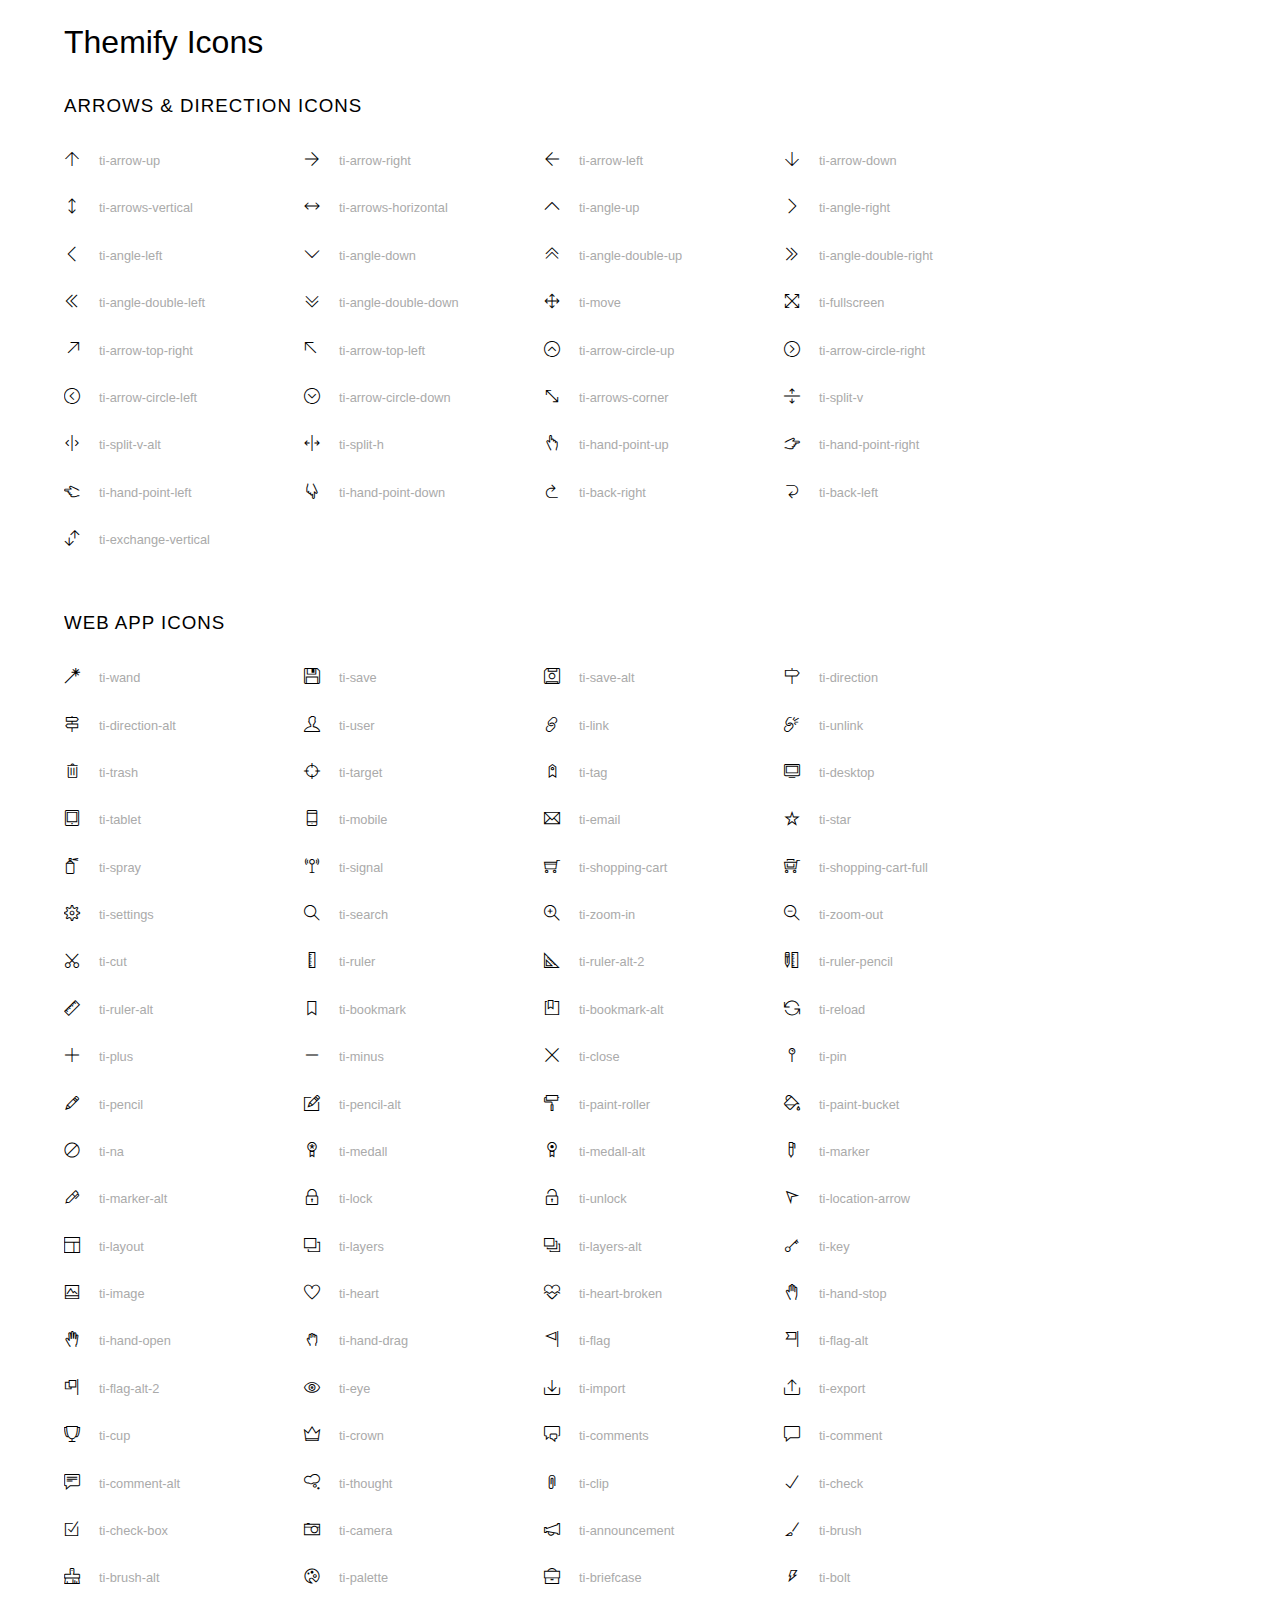
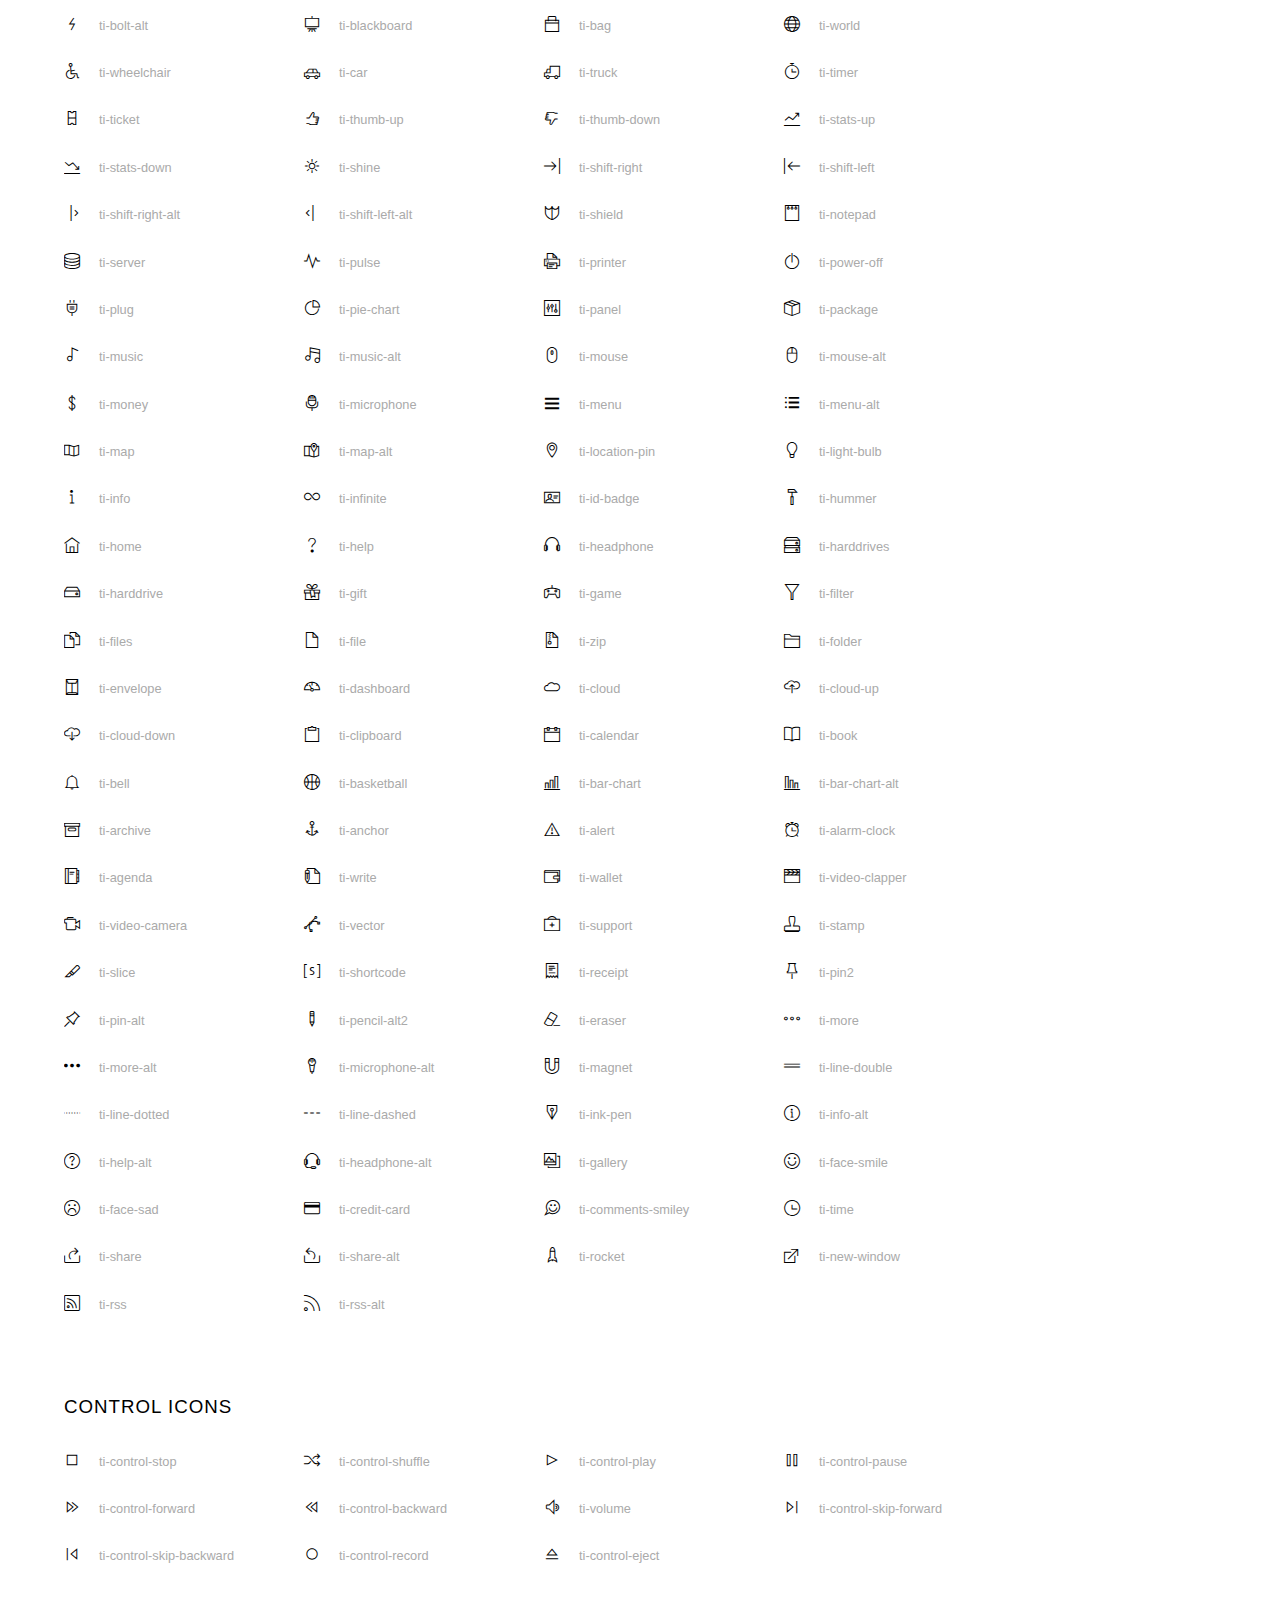
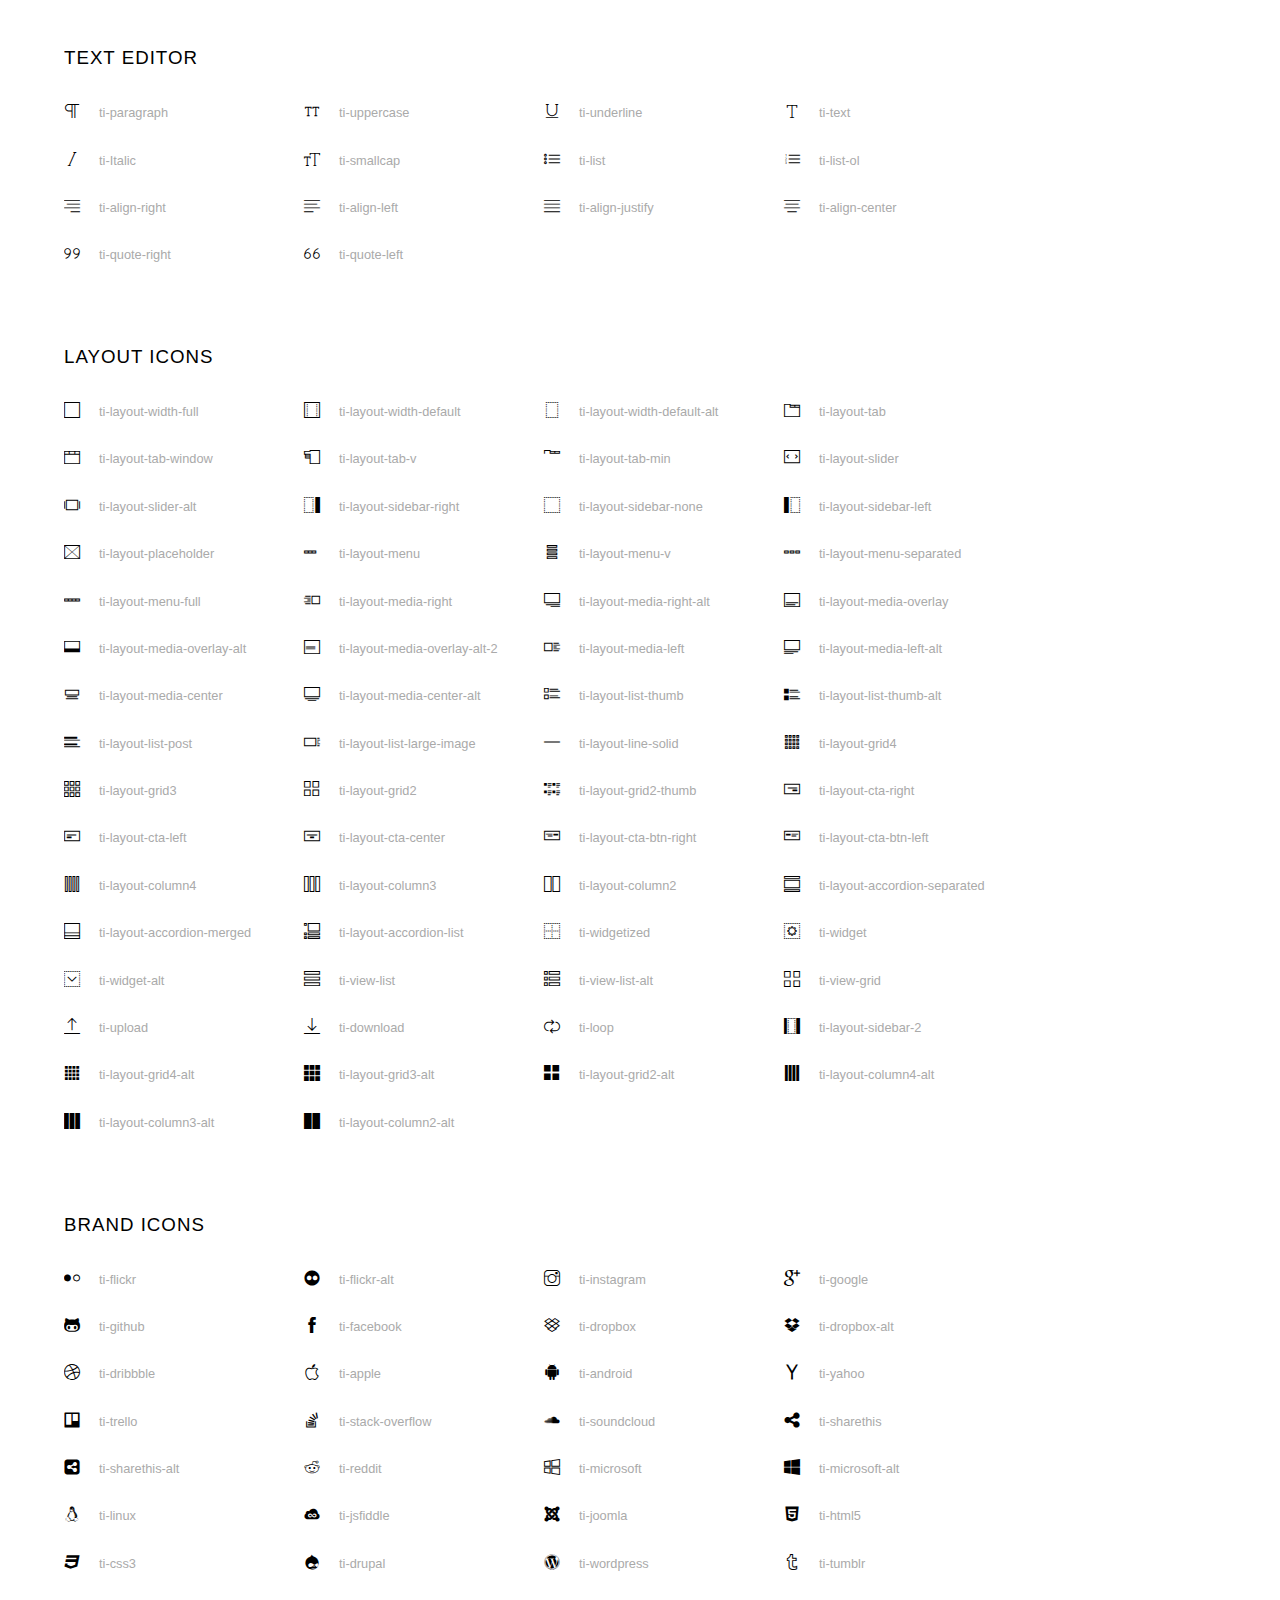
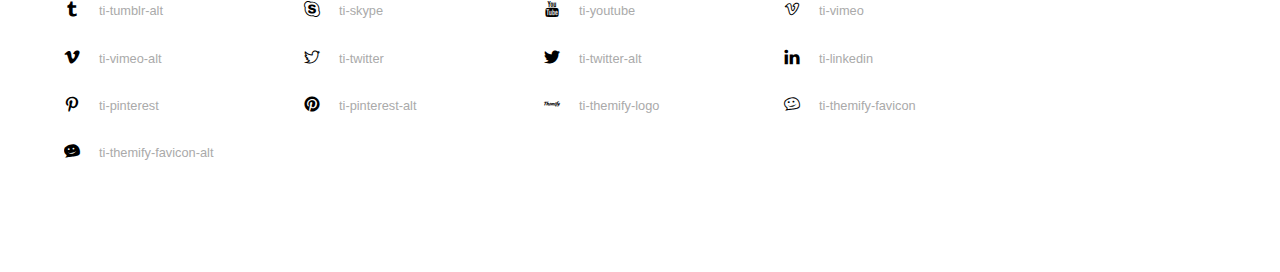
<file: Icon/themify-icons/index.html>
<!doctype html>
<html>
<head>
	<meta charset="utf-8">
	<title>Themify Icon Font</title>
	<meta name="viewport" content="width=device-width">
	<link rel="stylesheet" href="demo-files/demo.css">
	<link rel="stylesheet" href="themify-icons.css">
	<!--[if lt IE 8]><!-->
	<link rel="stylesheet" href="ie7/ie7.css">
	<!--<![endif]-->
</head>
<body>
	<h1>Themify Icons</h1>

	<div class="icon-section">

		<div class="icon-section">
			<h3>Arrows &amp; Direction Icons </h3>

			<div class="icon-container">
				<span class="ti-arrow-up"></span><span class="icon-name"> ti-arrow-up</span>
			</div>
			<div class="icon-container">
				<span class="ti-arrow-right"></span><span class="icon-name"> ti-arrow-right</span>
			</div>
			<div class="icon-container">
				<span class="ti-arrow-left"></span><span class="icon-name"> ti-arrow-left</span>
			</div>
			<div class="icon-container">
				<span class="ti-arrow-down"></span><span class="icon-name"> ti-arrow-down</span>
			</div>
			<div class="icon-container">
				<span class="ti-arrows-vertical"></span><span class="icon-name"> ti-arrows-vertical</span>
			</div>
			<div class="icon-container">
				<span class="ti-arrows-horizontal"></span><span class="icon-name"> ti-arrows-horizontal</span>
			</div>
			<div class="icon-container">
				<span class="ti-angle-up"></span><span class="icon-name"> ti-angle-up</span>
			</div>
			<div class="icon-container">
				<span class="ti-angle-right"></span><span class="icon-name"> ti-angle-right</span>
			</div>
			<div class="icon-container">
				<span class="ti-angle-left"></span><span class="icon-name"> ti-angle-left</span>
			</div>
			<div class="icon-container">
				<span class="ti-angle-down"></span><span class="icon-name"> ti-angle-down</span>
			</div>	
			<div class="icon-container">
				<span class="ti-angle-double-up"></span><span class="icon-name"> ti-angle-double-up</span>
			</div>
			<div class="icon-container">
				<span class="ti-angle-double-right"></span><span class="icon-name"> ti-angle-double-right</span>
			</div>
			<div class="icon-container">
				<span class="ti-angle-double-left"></span><span class="icon-name"> ti-angle-double-left</span>
			</div>
			<div class="icon-container">
				<span class="ti-angle-double-down"></span><span class="icon-name"> ti-angle-double-down</span>
			</div>					
			<div class="icon-container">
				<span class="ti-move"></span><span class="icon-name"> ti-move</span>
			</div>
			<div class="icon-container">
				<span class="ti-fullscreen"></span><span class="icon-name"> ti-fullscreen</span>
			</div>
			<div class="icon-container">
				<span class="ti-arrow-top-right"></span><span class="icon-name"> ti-arrow-top-right</span>
			</div>
			<div class="icon-container">
				<span class="ti-arrow-top-left"></span><span class="icon-name"> ti-arrow-top-left</span>
			</div>
			<div class="icon-container">
				<span class="ti-arrow-circle-up"></span><span class="icon-name"> ti-arrow-circle-up</span>
			</div>
			<div class="icon-container">
				<span class="ti-arrow-circle-right"></span><span class="icon-name"> ti-arrow-circle-right</span>
			</div>
			<div class="icon-container">
				<span class="ti-arrow-circle-left"></span><span class="icon-name"> ti-arrow-circle-left</span>
			</div>
			<div class="icon-container">
				<span class="ti-arrow-circle-down"></span><span class="icon-name"> ti-arrow-circle-down</span>
			</div>
			<div class="icon-container">
				<span class="ti-arrows-corner"></span><span class="icon-name"> ti-arrows-corner</span>
			</div>
			<div class="icon-container">
				<span class="ti-split-v"></span><span class="icon-name"> ti-split-v</span>
			</div>

			<div class="icon-container">
				<span class="ti-split-v-alt"></span><span class="icon-name"> ti-split-v-alt</span>
			</div>
			<div class="icon-container">
				<span class="ti-split-h"></span><span class="icon-name"> ti-split-h</span>
			</div>
			<div class="icon-container">
				<span class="ti-hand-point-up"></span><span class="icon-name"> ti-hand-point-up</span>
			</div>
			<div class="icon-container">
				<span class="ti-hand-point-right"></span><span class="icon-name"> ti-hand-point-right</span>
			</div>
			<div class="icon-container">
				<span class="ti-hand-point-left"></span><span class="icon-name"> ti-hand-point-left</span>
			</div>
			<div class="icon-container">
				<span class="ti-hand-point-down"></span><span class="icon-name"> ti-hand-point-down</span>
			</div>
			<div class="icon-container">
				<span class="ti-back-right"></span><span class="icon-name"> ti-back-right</span>
			</div>
			<div class="icon-container">
				<span class="ti-back-left"></span><span class="icon-name"> ti-back-left</span>
			</div>
			<div class="icon-container">
				<span class="ti-exchange-vertical"></span><span class="icon-name"> ti-exchange-vertical</span>
			</div>

		</div> <!-- Arrows Icons -->



		<h3>Web App Icons</h3>
		
		<div class="icon-section">

			<div class="icon-container">
				<span class="ti-wand"></span><span class="icon-name"> ti-wand</span>
			</div>
			<div class="icon-container">
				<span class="ti-save"></span><span class="icon-name"> ti-save</span>
			</div>
			<div class="icon-container">
				<span class="ti-save-alt"></span><span class="icon-name"> ti-save-alt</span>
			</div>

			<div class="icon-container">
				<span class="ti-direction"></span><span class="icon-name"> ti-direction</span>
			</div>
			<div class="icon-container">
				<span class="ti-direction-alt"></span><span class="icon-name"> ti-direction-alt</span>
			</div>
			<div class="icon-container">
				<span class="ti-user"></span><span class="icon-name"> ti-user</span>
			</div>
			<div class="icon-container">
				<span class="ti-link"></span><span class="icon-name"> ti-link</span>
			</div>
			<div class="icon-container">
				<span class="ti-unlink"></span><span class="icon-name"> ti-unlink</span>
			</div>
			<div class="icon-container">
				<span class="ti-trash"></span><span class="icon-name"> ti-trash</span>
			</div>
			<div class="icon-container">
				<span class="ti-target"></span><span class="icon-name"> ti-target</span>
			</div>
			<div class="icon-container">
				<span class="ti-tag"></span><span class="icon-name"> ti-tag</span>
			</div>
			<div class="icon-container">
				<span class="ti-desktop"></span><span class="icon-name"> ti-desktop</span>
			</div>
			<div class="icon-container">
				<span class="ti-tablet"></span><span class="icon-name"> ti-tablet</span>
			</div>
			<div class="icon-container">
				<span class="ti-mobile"></span><span class="icon-name"> ti-mobile</span>
			</div>
			<div class="icon-container">
				<span class="ti-email"></span><span class="icon-name"> ti-email</span>
			</div>	
			<div class="icon-container">
				<span class="ti-star"></span><span class="icon-name"> ti-star</span>
			</div>
			<div class="icon-container">
				<span class="ti-spray"></span><span class="icon-name"> ti-spray</span>
			</div>
			<div class="icon-container">
				<span class="ti-signal"></span><span class="icon-name"> ti-signal</span>
			</div>
			<div class="icon-container">
				<span class="ti-shopping-cart"></span><span class="icon-name"> ti-shopping-cart</span>
			</div>
			<div class="icon-container">
				<span class="ti-shopping-cart-full"></span><span class="icon-name"> ti-shopping-cart-full</span>
			</div>
			<div class="icon-container">
				<span class="ti-settings"></span><span class="icon-name"> ti-settings</span>
			</div>
			<div class="icon-container">
				<span class="ti-search"></span><span class="icon-name"> ti-search</span>
			</div>
			<div class="icon-container">
				<span class="ti-zoom-in"></span><span class="icon-name"> ti-zoom-in</span>
			</div>
			<div class="icon-container">
				<span class="ti-zoom-out"></span><span class="icon-name"> ti-zoom-out</span>
			</div>
			<div class="icon-container">
				<span class="ti-cut"></span><span class="icon-name"> ti-cut</span>
			</div>
			<div class="icon-container">
				<span class="ti-ruler"></span><span class="icon-name"> ti-ruler</span>
			</div>
			<div class="icon-container">
				<span class="ti-ruler-alt-2"></span><span class="icon-name"> ti-ruler-alt-2</span>
			</div>			
			<div class="icon-container">
				<span class="ti-ruler-pencil"></span><span class="icon-name"> ti-ruler-pencil</span>
			</div>
			<div class="icon-container">
				<span class="ti-ruler-alt"></span><span class="icon-name"> ti-ruler-alt</span>
			</div>
			<div class="icon-container">
				<span class="ti-bookmark"></span><span class="icon-name"> ti-bookmark</span>
			</div>
			<div class="icon-container">
				<span class="ti-bookmark-alt"></span><span class="icon-name"> ti-bookmark-alt</span>
			</div>
			<div class="icon-container">
				<span class="ti-reload"></span><span class="icon-name"> ti-reload</span>
			</div>
			<div class="icon-container">
				<span class="ti-plus"></span><span class="icon-name"> ti-plus</span>
			</div>
			<div class="icon-container">
				<span class="ti-minus"></span><span class="icon-name"> ti-minus</span>
			</div>
			<div class="icon-container">
				<span class="ti-close"></span><span class="icon-name"> ti-close</span>
			</div>			
			<div class="icon-container">
				<span class="ti-pin"></span><span class="icon-name"> ti-pin</span>
			</div>
			<div class="icon-container">
				<span class="ti-pencil"></span><span class="icon-name"> ti-pencil</span>
			</div>
					
		  	<div class="icon-container">
				<span class="ti-pencil-alt"></span><span class="icon-name"> ti-pencil-alt</span>
			</div>
			<div class="icon-container">
				<span class="ti-paint-roller"></span><span class="icon-name"> ti-paint-roller</span>
			</div>
			<div class="icon-container">
				<span class="ti-paint-bucket"></span><span class="icon-name"> ti-paint-bucket</span>
			</div>
			<div class="icon-container">
				<span class="ti-na"></span><span class="icon-name"> ti-na</span>
			</div>
			<div class="icon-container">
				<span class="ti-medall"></span><span class="icon-name"> ti-medall</span>
			</div>
			<div class="icon-container">
				<span class="ti-medall-alt"></span><span class="icon-name"> ti-medall-alt</span>
			</div>
			<div class="icon-container">
				<span class="ti-marker"></span><span class="icon-name"> ti-marker</span>
			</div>
			<div class="icon-container">
				<span class="ti-marker-alt"></span><span class="icon-name"> ti-marker-alt</span>
			</div>

			<div class="icon-container">
				<span class="ti-lock"></span><span class="icon-name"> ti-lock</span>
			</div>
			<div class="icon-container">
				<span class="ti-unlock"></span><span class="icon-name"> ti-unlock</span>
			</div>
			<div class="icon-container">
				<span class="ti-location-arrow"></span><span class="icon-name"> ti-location-arrow</span>
			</div>
			<div class="icon-container">
				<span class="ti-layout"></span><span class="icon-name"> ti-layout</span>
			</div>
			<div class="icon-container">
				<span class="ti-layers"></span><span class="icon-name"> ti-layers</span>
			</div>
			<div class="icon-container">
				<span class="ti-layers-alt"></span><span class="icon-name"> ti-layers-alt</span>
			</div>
			<div class="icon-container">
				<span class="ti-key"></span><span class="icon-name"> ti-key</span>
			</div>
			<div class="icon-container">
				<span class="ti-image"></span><span class="icon-name"> ti-image</span>
			</div>
			<div class="icon-container">
				<span class="ti-heart"></span><span class="icon-name"> ti-heart</span>
			</div>
			<div class="icon-container">
				<span class="ti-heart-broken"></span><span class="icon-name"> ti-heart-broken</span>
			</div>
			<div class="icon-container">
				<span class="ti-hand-stop"></span><span class="icon-name"> ti-hand-stop</span>
			</div>
			<div class="icon-container">
				<span class="ti-hand-open"></span><span class="icon-name"> ti-hand-open</span>
			</div>
			<div class="icon-container">
				<span class="ti-hand-drag"></span><span class="icon-name"> ti-hand-drag</span>
			</div>
			<div class="icon-container">
				<span class="ti-flag"></span><span class="icon-name"> ti-flag</span>
			</div>
			<div class="icon-container">
				<span class="ti-flag-alt"></span><span class="icon-name"> ti-flag-alt</span>
			</div>
			<div class="icon-container">
				<span class="ti-flag-alt-2"></span><span class="icon-name"> ti-flag-alt-2</span>
			</div>
			<div class="icon-container">
				<span class="ti-eye"></span><span class="icon-name"> ti-eye</span>
			</div>
			<div class="icon-container">
				<span class="ti-import"></span><span class="icon-name"> ti-import</span>
			</div>			
			<div class="icon-container">
				<span class="ti-export"></span><span class="icon-name"> ti-export</span>
			</div>
			<div class="icon-container">
				<span class="ti-cup"></span><span class="icon-name"> ti-cup</span>
			</div>
			<div class="icon-container">
				<span class="ti-crown"></span><span class="icon-name"> ti-crown</span>
			</div>
			<div class="icon-container">
				<span class="ti-comments"></span><span class="icon-name"> ti-comments</span>
			</div>
			<div class="icon-container">
				<span class="ti-comment"></span><span class="icon-name"> ti-comment</span>
			</div>
			<div class="icon-container">
				<span class="ti-comment-alt"></span><span class="icon-name"> ti-comment-alt</span>
			</div>
			<div class="icon-container">
				<span class="ti-thought"></span><span class="icon-name"> ti-thought</span>
			</div>			
			<div class="icon-container">
				<span class="ti-clip"></span><span class="icon-name"> ti-clip</span>
			</div>

			<div class="icon-container">
				<span class="ti-check"></span><span class="icon-name"> ti-check</span>
			</div>
			<div class="icon-container">
				<span class="ti-check-box"></span><span class="icon-name"> ti-check-box</span>
			</div>
			<div class="icon-container">
				<span class="ti-camera"></span><span class="icon-name"> ti-camera</span>
			</div>
			<div class="icon-container">
				<span class="ti-announcement"></span><span class="icon-name"> ti-announcement</span>
			</div>
			<div class="icon-container">
				<span class="ti-brush"></span><span class="icon-name"> ti-brush</span>
			</div>
			<div class="icon-container">
				<span class="ti-brush-alt"></span><span class="icon-name"> ti-brush-alt</span>
			</div>
			<div class="icon-container">
				<span class="ti-palette"></span><span class="icon-name"> ti-palette</span>
			</div>			
			<div class="icon-container">
				<span class="ti-briefcase"></span><span class="icon-name"> ti-briefcase</span>
			</div>
			<div class="icon-container">
				<span class="ti-bolt"></span><span class="icon-name"> ti-bolt</span>
			</div>
			<div class="icon-container">
				<span class="ti-bolt-alt"></span><span class="icon-name"> ti-bolt-alt</span>
			</div>
			<div class="icon-container">
				<span class="ti-blackboard"></span><span class="icon-name"> ti-blackboard</span>
			</div>
			<div class="icon-container">
				<span class="ti-bag"></span><span class="icon-name"> ti-bag</span>
			</div>
			<div class="icon-container">
				<span class="ti-world"></span><span class="icon-name"> ti-world</span>
			</div>
			<div class="icon-container">
				<span class="ti-wheelchair"></span><span class="icon-name"> ti-wheelchair</span>
			</div>
			<div class="icon-container">
				<span class="ti-car"></span><span class="icon-name"> ti-car</span>
			</div>
			<div class="icon-container">
				<span class="ti-truck"></span><span class="icon-name"> ti-truck</span>
			</div>
			<div class="icon-container">
				<span class="ti-timer"></span><span class="icon-name"> ti-timer</span>
			</div>
			<div class="icon-container">
				<span class="ti-ticket"></span><span class="icon-name"> ti-ticket</span>
			</div>
			<div class="icon-container">
				<span class="ti-thumb-up"></span><span class="icon-name"> ti-thumb-up</span>
			</div>
			<div class="icon-container">
				<span class="ti-thumb-down"></span><span class="icon-name"> ti-thumb-down</span>
			</div>

			<div class="icon-container">
				<span class="ti-stats-up"></span><span class="icon-name"> ti-stats-up</span>
			</div>
			<div class="icon-container">
				<span class="ti-stats-down"></span><span class="icon-name"> ti-stats-down</span>
			</div>
			<div class="icon-container">
				<span class="ti-shine"></span><span class="icon-name"> ti-shine</span>
			</div>
			<div class="icon-container">
				<span class="ti-shift-right"></span><span class="icon-name"> ti-shift-right</span>
			</div>
			<div class="icon-container">
				<span class="ti-shift-left"></span><span class="icon-name"> ti-shift-left</span>
			</div>

			<div class="icon-container">
				<span class="ti-shift-right-alt"></span><span class="icon-name"> ti-shift-right-alt</span>
			</div>
			<div class="icon-container">
				<span class="ti-shift-left-alt"></span><span class="icon-name"> ti-shift-left-alt</span>
			</div>
			<div class="icon-container">
				<span class="ti-shield"></span><span class="icon-name"> ti-shield</span>
			</div>
			<div class="icon-container">
				<span class="ti-notepad"></span><span class="icon-name"> ti-notepad</span>
			</div>
			<div class="icon-container">
				<span class="ti-server"></span><span class="icon-name"> ti-server</span>
			</div>

			<div class="icon-container">
				<span class="ti-pulse"></span><span class="icon-name"> ti-pulse</span>
			</div>
			<div class="icon-container">
				<span class="ti-printer"></span><span class="icon-name"> ti-printer</span>
			</div>
			<div class="icon-container">
				<span class="ti-power-off"></span><span class="icon-name"> ti-power-off</span>
			</div>
			<div class="icon-container">
				<span class="ti-plug"></span><span class="icon-name"> ti-plug</span>
			</div>
			<div class="icon-container">
				<span class="ti-pie-chart"></span><span class="icon-name"> ti-pie-chart</span>
			</div>

			<div class="icon-container">
				<span class="ti-panel"></span><span class="icon-name"> ti-panel</span>
			</div>
			<div class="icon-container">
				<span class="ti-package"></span><span class="icon-name"> ti-package</span>
			</div>
			<div class="icon-container">
				<span class="ti-music"></span><span class="icon-name"> ti-music</span>
			</div>
			<div class="icon-container">
				<span class="ti-music-alt"></span><span class="icon-name"> ti-music-alt</span>
			</div>
			<div class="icon-container">
				<span class="ti-mouse"></span><span class="icon-name"> ti-mouse</span>
			</div>
			<div class="icon-container">
				<span class="ti-mouse-alt"></span><span class="icon-name"> ti-mouse-alt</span>
			</div>
			<div class="icon-container">
				<span class="ti-money"></span><span class="icon-name"> ti-money</span>
			</div>
			<div class="icon-container">
				<span class="ti-microphone"></span><span class="icon-name"> ti-microphone</span>
			</div>
			<div class="icon-container">
				<span class="ti-menu"></span><span class="icon-name"> ti-menu</span>
			</div>
			<div class="icon-container">
				<span class="ti-menu-alt"></span><span class="icon-name"> ti-menu-alt</span>
			</div>
			<div class="icon-container">
				<span class="ti-map"></span><span class="icon-name"> ti-map</span>
			</div>
			<div class="icon-container">
				<span class="ti-map-alt"></span><span class="icon-name"> ti-map-alt</span>
			</div>

			<div class="icon-container">
				<span class="ti-location-pin"></span><span class="icon-name"> ti-location-pin</span>
			</div>

			<div class="icon-container">
				<span class="ti-light-bulb"></span><span class="icon-name"> ti-light-bulb</span>
			</div>
			<div class="icon-container">
				<span class="ti-info"></span><span class="icon-name"> ti-info</span>
			</div>
			<div class="icon-container">
				<span class="ti-infinite"></span><span class="icon-name"> ti-infinite</span>
			</div>
			<div class="icon-container">
				<span class="ti-id-badge"></span><span class="icon-name"> ti-id-badge</span>
			</div>
			<div class="icon-container">
				<span class="ti-hummer"></span><span class="icon-name"> ti-hummer</span>
			</div>
			<div class="icon-container">
				<span class="ti-home"></span><span class="icon-name"> ti-home</span>
			</div>
			<div class="icon-container">
				<span class="ti-help"></span><span class="icon-name"> ti-help</span>
			</div>
			<div class="icon-container">
				<span class="ti-headphone"></span><span class="icon-name"> ti-headphone</span>
			</div>
			<div class="icon-container">
				<span class="ti-harddrives"></span><span class="icon-name"> ti-harddrives</span>
			</div>
			<div class="icon-container">
				<span class="ti-harddrive"></span><span class="icon-name"> ti-harddrive</span>
			</div>
			<div class="icon-container">
				<span class="ti-gift"></span><span class="icon-name"> ti-gift</span>
			</div>
			<div class="icon-container">
				<span class="ti-game"></span><span class="icon-name"> ti-game</span>
			</div>
			<div class="icon-container">
				<span class="ti-filter"></span><span class="icon-name"> ti-filter</span>
			</div>
			<div class="icon-container">
				<span class="ti-files"></span><span class="icon-name"> ti-files</span>
			</div>
			<div class="icon-container">
				<span class="ti-file"></span><span class="icon-name"> ti-file</span>
			</div>
			<div class="icon-container">
				<span class="ti-zip"></span><span class="icon-name"> ti-zip</span>
			</div>
			<div class="icon-container">
				<span class="ti-folder"></span><span class="icon-name"> ti-folder</span>
			</div>			
			<div class="icon-container">
				<span class="ti-envelope"></span><span class="icon-name"> ti-envelope</span>
			</div>


			<div class="icon-container">
				<span class="ti-dashboard"></span><span class="icon-name"> ti-dashboard</span>
			</div>
			<div class="icon-container">
				<span class="ti-cloud"></span><span class="icon-name"> ti-cloud</span>
			</div>
			<div class="icon-container">
				<span class="ti-cloud-up"></span><span class="icon-name"> ti-cloud-up</span>
			</div>
			<div class="icon-container">
				<span class="ti-cloud-down"></span><span class="icon-name"> ti-cloud-down</span>
			</div>
			<div class="icon-container">
				<span class="ti-clipboard"></span><span class="icon-name"> ti-clipboard</span>
			</div>
			<div class="icon-container">
				<span class="ti-calendar"></span><span class="icon-name"> ti-calendar</span>
			</div>
			<div class="icon-container">
				<span class="ti-book"></span><span class="icon-name"> ti-book</span>
			</div>
			<div class="icon-container">
				<span class="ti-bell"></span><span class="icon-name"> ti-bell</span>
			</div>
			<div class="icon-container">
				<span class="ti-basketball"></span><span class="icon-name"> ti-basketball</span>
			</div>
			<div class="icon-container">
				<span class="ti-bar-chart"></span><span class="icon-name"> ti-bar-chart</span>
			</div>
			<div class="icon-container">
				<span class="ti-bar-chart-alt"></span><span class="icon-name"> ti-bar-chart-alt</span>
			</div>


			<div class="icon-container">
				<span class="ti-archive"></span><span class="icon-name"> ti-archive</span>
			</div>
			<div class="icon-container">
				<span class="ti-anchor"></span><span class="icon-name"> ti-anchor</span>
			</div>

			<div class="icon-container">
				<span class="ti-alert"></span><span class="icon-name"> ti-alert</span>
			</div>
			<div class="icon-container">
				<span class="ti-alarm-clock"></span><span class="icon-name"> ti-alarm-clock</span>
			</div>
			<div class="icon-container">
				<span class="ti-agenda"></span><span class="icon-name"> ti-agenda</span>
			</div>
			<div class="icon-container">
				<span class="ti-write"></span><span class="icon-name"> ti-write</span>
			</div>

			<div class="icon-container">
				<span class="ti-wallet"></span><span class="icon-name"> ti-wallet</span>
			</div>
			<div class="icon-container">
				<span class="ti-video-clapper"></span><span class="icon-name"> ti-video-clapper</span>
			</div>
			<div class="icon-container">
				<span class="ti-video-camera"></span><span class="icon-name"> ti-video-camera</span>
			</div>
			<div class="icon-container">
				<span class="ti-vector"></span><span class="icon-name"> ti-vector</span>
			</div>

			<div class="icon-container">
				<span class="ti-support"></span><span class="icon-name"> ti-support</span>
			</div>
			<div class="icon-container">
				<span class="ti-stamp"></span><span class="icon-name"> ti-stamp</span>
			</div>
			<div class="icon-container">
				<span class="ti-slice"></span><span class="icon-name"> ti-slice</span>
			</div>
			<div class="icon-container">
				<span class="ti-shortcode"></span><span class="icon-name"> ti-shortcode</span>
			</div>
			<div class="icon-container">
				<span class="ti-receipt"></span><span class="icon-name"> ti-receipt</span>
			</div>
			<div class="icon-container">
				<span class="ti-pin2"></span><span class="icon-name"> ti-pin2</span>
			</div>
			<div class="icon-container">
				<span class="ti-pin-alt"></span><span class="icon-name"> ti-pin-alt</span>
			</div>
			<div class="icon-container">
				<span class="ti-pencil-alt2"></span><span class="icon-name"> ti-pencil-alt2</span>
			</div>
			<div class="icon-container">
				<span class="ti-eraser"></span><span class="icon-name"> ti-eraser</span>
			</div>			
			<div class="icon-container">
				<span class="ti-more"></span><span class="icon-name"> ti-more</span>
			</div>
			<div class="icon-container">
				<span class="ti-more-alt"></span><span class="icon-name"> ti-more-alt</span>
			</div>
			<div class="icon-container">
				<span class="ti-microphone-alt"></span><span class="icon-name"> ti-microphone-alt</span>
			</div>
			<div class="icon-container">
				<span class="ti-magnet"></span><span class="icon-name"> ti-magnet</span>
			</div>
			<div class="icon-container">
				<span class="ti-line-double"></span><span class="icon-name"> ti-line-double</span>
			</div>
			<div class="icon-container">
				<span class="ti-line-dotted"></span><span class="icon-name"> ti-line-dotted</span>
			</div>
			<div class="icon-container">
				<span class="ti-line-dashed"></span><span class="icon-name"> ti-line-dashed</span>
			</div>

			<div class="icon-container">
				<span class="ti-ink-pen"></span><span class="icon-name"> ti-ink-pen</span>
			</div>
			<div class="icon-container">
				<span class="ti-info-alt"></span><span class="icon-name"> ti-info-alt</span>
			</div>
			<div class="icon-container">
				<span class="ti-help-alt"></span><span class="icon-name"> ti-help-alt</span>
			</div>
			<div class="icon-container">
				<span class="ti-headphone-alt"></span><span class="icon-name"> ti-headphone-alt</span>
			</div>

			<div class="icon-container">
				<span class="ti-gallery"></span><span class="icon-name"> ti-gallery</span>
			</div>
			<div class="icon-container">
				<span class="ti-face-smile"></span><span class="icon-name"> ti-face-smile</span>
			</div>
			<div class="icon-container">
				<span class="ti-face-sad"></span><span class="icon-name"> ti-face-sad</span>
			</div>
			<div class="icon-container">
				<span class="ti-credit-card"></span><span class="icon-name"> ti-credit-card</span>
			</div>
			<div class="icon-container">
				<span class="ti-comments-smiley"></span><span class="icon-name"> ti-comments-smiley</span>
			</div>
			<div class="icon-container">
				<span class="ti-time"></span><span class="icon-name"> ti-time</span>
			</div>
			<div class="icon-container">
				<span class="ti-share"></span><span class="icon-name"> ti-share</span>
			</div>
			<div class="icon-container">
				<span class="ti-share-alt"></span><span class="icon-name"> ti-share-alt</span>
			</div>
			<div class="icon-container">
				<span class="ti-rocket"></span><span class="icon-name"> ti-rocket</span>
			</div>

			<div class="icon-container">
				<span class="ti-new-window"></span><span class="icon-name"> ti-new-window</span>
			</div>

			<div class="icon-container">
				<span class="ti-rss"></span><span class="icon-name"> ti-rss</span>
			</div>

			<div class="icon-container">
				<span class="ti-rss-alt"></span><span class="icon-name"> ti-rss-alt</span>
			</div>
			
		</div><!-- Web App Icons -->


		<div class="icon-section">
			<h3>Control Icons</h3>
			<div class="icon-container">
				<span class="ti-control-stop"></span><span class="icon-name"> ti-control-stop</span>
			</div>
			<div class="icon-container">
				<span class="ti-control-shuffle"></span><span class="icon-name"> ti-control-shuffle</span>
			</div>
			<div class="icon-container">
				<span class="ti-control-play"></span><span class="icon-name"> ti-control-play</span>
			</div>
			<div class="icon-container">
				<span class="ti-control-pause"></span><span class="icon-name"> ti-control-pause</span>
			</div>
			<div class="icon-container">
				<span class="ti-control-forward"></span><span class="icon-name"> ti-control-forward</span>
			</div>
			<div class="icon-container">
				<span class="ti-control-backward"></span><span class="icon-name"> ti-control-backward</span>
			</div>	
			<div class="icon-container">
				<span class="ti-volume"></span><span class="icon-name"> ti-volume</span>
			</div>
			<div class="icon-container">
				<span class="ti-control-skip-forward"></span><span class="icon-name"> ti-control-skip-forward</span>
			</div>
			<div class="icon-container">
				<span class="ti-control-skip-backward"></span><span class="icon-name"> ti-control-skip-backward</span>
			</div>
			<div class="icon-container">
				<span class="ti-control-record"></span><span class="icon-name"> ti-control-record</span>
			</div>
			<div class="icon-container">
				<span class="ti-control-eject"></span><span class="icon-name"> ti-control-eject</span>
			</div>			
		</div> <!-- Control Icons -->


		<div class="icon-section">
			<h3>Text Editor</h3>

			<div class="icon-container">
				<span class="ti-paragraph"></span><span class="icon-name"> ti-paragraph</span>
			</div>
			<div class="icon-container">
				<span class="ti-uppercase"></span><span class="icon-name"> ti-uppercase</span>
			</div>

			<div class="icon-container">
				<span class="ti-underline"></span><span class="icon-name"> ti-underline</span>
			</div>
			<div class="icon-container">
				<span class="ti-text"></span><span class="icon-name"> ti-text</span>
			</div>
			<div class="icon-container">
				<span class="ti-Italic"></span><span class="icon-name"> ti-Italic</span>
			</div>
			<div class="icon-container">
				<span class="ti-smallcap"></span><span class="icon-name"> ti-smallcap</span>
			</div>
			<div class="icon-container">
				<span class="ti-list"></span><span class="icon-name"> ti-list</span>
			</div>
			<div class="icon-container">
				<span class="ti-list-ol"></span><span class="icon-name"> ti-list-ol</span>
			</div>
			<div class="icon-container">
				<span class="ti-align-right"></span><span class="icon-name"> ti-align-right</span>
			</div>
			<div class="icon-container">
				<span class="ti-align-left"></span><span class="icon-name"> ti-align-left</span>
			</div>
			<div class="icon-container">
				<span class="ti-align-justify"></span><span class="icon-name"> ti-align-justify</span>
			</div>
			<div class="icon-container">
				<span class="ti-align-center"></span><span class="icon-name"> ti-align-center</span>
			</div>
			<div class="icon-container">
				<span class="ti-quote-right"></span><span class="icon-name"> ti-quote-right</span>
			</div>
			<div class="icon-container">
				<span class="ti-quote-left"></span><span class="icon-name"> ti-quote-left</span>
			</div>

		</div> <!-- Text Editor -->



		<div class="icon-section">
			<h3>Layout Icons</h3>
			<div class="icon-container">
				<span class="ti-layout-width-full"></span><span class="icon-name"> ti-layout-width-full</span>
			</div>
			<div class="icon-container">
				<span class="ti-layout-width-default"></span><span class="icon-name"> ti-layout-width-default</span>
			</div>
			<div class="icon-container">
				<span class="ti-layout-width-default-alt"></span><span class="icon-name"> ti-layout-width-default-alt</span>
			</div>
			<div class="icon-container">
				<span class="ti-layout-tab"></span><span class="icon-name"> ti-layout-tab</span>
			</div>
			<div class="icon-container">
				<span class="ti-layout-tab-window"></span><span class="icon-name"> ti-layout-tab-window</span>
			</div>
			<div class="icon-container">
				<span class="ti-layout-tab-v"></span><span class="icon-name"> ti-layout-tab-v</span>
			</div>
			<div class="icon-container">
				<span class="ti-layout-tab-min"></span><span class="icon-name"> ti-layout-tab-min</span>
			</div>
			<div class="icon-container">
				<span class="ti-layout-slider"></span><span class="icon-name"> ti-layout-slider</span>
			</div>
			<div class="icon-container">
				<span class="ti-layout-slider-alt"></span><span class="icon-name"> ti-layout-slider-alt</span>
			</div>
			<div class="icon-container">
				<span class="ti-layout-sidebar-right"></span><span class="icon-name"> ti-layout-sidebar-right</span>
			</div>
			<div class="icon-container">
				<span class="ti-layout-sidebar-none"></span><span class="icon-name"> ti-layout-sidebar-none</span>
			</div>
			<div class="icon-container">
				<span class="ti-layout-sidebar-left"></span><span class="icon-name"> ti-layout-sidebar-left</span>
			</div>
			<div class="icon-container">
				<span class="ti-layout-placeholder"></span><span class="icon-name"> ti-layout-placeholder</span>
			</div>
			<div class="icon-container">
				<span class="ti-layout-menu"></span><span class="icon-name"> ti-layout-menu</span>
			</div>
			<div class="icon-container">
				<span class="ti-layout-menu-v"></span><span class="icon-name"> ti-layout-menu-v</span>
			</div>
			<div class="icon-container">
				<span class="ti-layout-menu-separated"></span><span class="icon-name"> ti-layout-menu-separated</span>
			</div>
			<div class="icon-container">
				<span class="ti-layout-menu-full"></span><span class="icon-name"> ti-layout-menu-full</span>
			</div>
			<div class="icon-container">
				<span class="ti-layout-media-right"></span><span class="icon-name"> ti-layout-media-right</span>
			</div>
			<div class="icon-container">
				<span class="ti-layout-media-right-alt"></span><span class="icon-name"> ti-layout-media-right-alt</span>
			</div>
			<div class="icon-container">
				<span class="ti-layout-media-overlay"></span><span class="icon-name"> ti-layout-media-overlay</span>
			</div>
			<div class="icon-container">
				<span class="ti-layout-media-overlay-alt"></span><span class="icon-name"> ti-layout-media-overlay-alt</span>
			</div>
			<div class="icon-container">
				<span class="ti-layout-media-overlay-alt-2"></span><span class="icon-name"> ti-layout-media-overlay-alt-2</span>
			</div>
			<div class="icon-container">
				<span class="ti-layout-media-left"></span><span class="icon-name"> ti-layout-media-left</span>
			</div>
			<div class="icon-container">
				<span class="ti-layout-media-left-alt"></span><span class="icon-name"> ti-layout-media-left-alt</span>
			</div>
			<div class="icon-container">
				<span class="ti-layout-media-center"></span><span class="icon-name"> ti-layout-media-center</span>
			</div>
			<div class="icon-container">
				<span class="ti-layout-media-center-alt"></span><span class="icon-name"> ti-layout-media-center-alt</span>
			</div>
			<div class="icon-container">
				<span class="ti-layout-list-thumb"></span><span class="icon-name"> ti-layout-list-thumb</span>
			</div>
			<div class="icon-container">
				<span class="ti-layout-list-thumb-alt"></span><span class="icon-name"> ti-layout-list-thumb-alt</span>
			</div>
			<div class="icon-container">
				<span class="ti-layout-list-post"></span><span class="icon-name"> ti-layout-list-post</span>
			</div>
			<div class="icon-container">
				<span class="ti-layout-list-large-image"></span><span class="icon-name"> ti-layout-list-large-image</span>
			</div>
			<div class="icon-container">
				<span class="ti-layout-line-solid"></span><span class="icon-name"> ti-layout-line-solid</span>
			</div>
			<div class="icon-container">
				<span class="ti-layout-grid4"></span><span class="icon-name"> ti-layout-grid4</span>
			</div>
			<div class="icon-container">
				<span class="ti-layout-grid3"></span><span class="icon-name"> ti-layout-grid3</span>
			</div>
			<div class="icon-container">
				<span class="ti-layout-grid2"></span><span class="icon-name"> ti-layout-grid2</span>
			</div>
			<div class="icon-container">
				<span class="ti-layout-grid2-thumb"></span><span class="icon-name"> ti-layout-grid2-thumb</span>
			</div>
			<div class="icon-container">
				<span class="ti-layout-cta-right"></span><span class="icon-name"> ti-layout-cta-right</span>
			</div>
			<div class="icon-container">
				<span class="ti-layout-cta-left"></span><span class="icon-name"> ti-layout-cta-left</span>
			</div>
			<div class="icon-container">
				<span class="ti-layout-cta-center"></span><span class="icon-name"> ti-layout-cta-center</span>
			</div>
			<div class="icon-container">
				<span class="ti-layout-cta-btn-right"></span><span class="icon-name"> ti-layout-cta-btn-right</span>
			</div>
			<div class="icon-container">
				<span class="ti-layout-cta-btn-left"></span><span class="icon-name"> ti-layout-cta-btn-left</span>
			</div>
			<div class="icon-container">
				<span class="ti-layout-column4"></span><span class="icon-name"> ti-layout-column4</span>
			</div>
			<div class="icon-container">
				<span class="ti-layout-column3"></span><span class="icon-name"> ti-layout-column3</span>
			</div>
			<div class="icon-container">
				<span class="ti-layout-column2"></span><span class="icon-name"> ti-layout-column2</span>
			</div>
			<div class="icon-container">
				<span class="ti-layout-accordion-separated"></span><span class="icon-name"> ti-layout-accordion-separated</span>
			</div>
			<div class="icon-container">
				<span class="ti-layout-accordion-merged"></span><span class="icon-name"> ti-layout-accordion-merged</span>
			</div>
			<div class="icon-container">
				<span class="ti-layout-accordion-list"></span><span class="icon-name"> ti-layout-accordion-list</span>
			</div>
			<div class="icon-container">
				<span class="ti-widgetized"></span><span class="icon-name"> ti-widgetized</span>
			</div>
			<div class="icon-container">
				<span class="ti-widget"></span><span class="icon-name"> ti-widget</span>
			</div>
			<div class="icon-container">
				<span class="ti-widget-alt"></span><span class="icon-name"> ti-widget-alt</span>
			</div>
			<div class="icon-container">
				<span class="ti-view-list"></span><span class="icon-name"> ti-view-list</span>
			</div>
			<div class="icon-container">
				<span class="ti-view-list-alt"></span><span class="icon-name"> ti-view-list-alt</span>
			</div>
			<div class="icon-container">
				<span class="ti-view-grid"></span><span class="icon-name"> ti-view-grid</span>
			</div>
			<div class="icon-container">
				<span class="ti-upload"></span><span class="icon-name"> ti-upload</span>
			</div>
			<div class="icon-container">
				<span class="ti-download"></span><span class="icon-name"> ti-download</span>
			</div>	
			<div class="icon-container">
				<span class="ti-loop"></span><span class="icon-name"> ti-loop</span>
			</div>
			<div class="icon-container">
				<span class="ti-layout-sidebar-2"></span><span class="icon-name"> ti-layout-sidebar-2</span>
			</div>
			<div class="icon-container">
				<span class="ti-layout-grid4-alt"></span><span class="icon-name"> ti-layout-grid4-alt</span>
			</div>
			<div class="icon-container">
				<span class="ti-layout-grid3-alt"></span><span class="icon-name"> ti-layout-grid3-alt</span>
			</div>
			<div class="icon-container">
				<span class="ti-layout-grid2-alt"></span><span class="icon-name"> ti-layout-grid2-alt</span>
			</div>
			<div class="icon-container">
				<span class="ti-layout-column4-alt"></span><span class="icon-name"> ti-layout-column4-alt</span>
			</div>
			<div class="icon-container">
				<span class="ti-layout-column3-alt"></span><span class="icon-name"> ti-layout-column3-alt</span>
			</div>
			<div class="icon-container">
				<span class="ti-layout-column2-alt"></span><span class="icon-name"> ti-layout-column2-alt</span>
			</div>		


		</div> <!-- Layout Icons -->


		<div class="icon-section">
			<h3>Brand Icons</h3>

			<div class="icon-container">
				<span class="ti-flickr"></span><span class="icon-name"> ti-flickr</span>
			</div>
			<div class="icon-container">
				<span class="ti-flickr-alt"></span><span class="icon-name"> ti-flickr-alt</span>
			</div>			
			<div class="icon-container">
				<span class="ti-instagram"></span><span class="icon-name"> ti-instagram</span>
			</div>
			<div class="icon-container">
				<span class="ti-google"></span><span class="icon-name"> ti-google</span>
			</div>
			<div class="icon-container">
				<span class="ti-github"></span><span class="icon-name"> ti-github</span>
			</div>

			<div class="icon-container">
				<span class="ti-facebook"></span><span class="icon-name"> ti-facebook</span>
			</div>
			<div class="icon-container">
				<span class="ti-dropbox"></span><span class="icon-name"> ti-dropbox</span>
			</div>
			<div class="icon-container">
				<span class="ti-dropbox-alt"></span><span class="icon-name"> ti-dropbox-alt</span>
			</div>
			<div class="icon-container">
				<span class="ti-dribbble"></span><span class="icon-name"> ti-dribbble</span>
			</div>
			<div class="icon-container">
				<span class="ti-apple"></span><span class="icon-name"> ti-apple</span>
			</div>
			<div class="icon-container">
				<span class="ti-android"></span><span class="icon-name"> ti-android</span>
			</div>
			<div class="icon-container">
				<span class="ti-yahoo"></span><span class="icon-name"> ti-yahoo</span>
			</div>
			<div class="icon-container">
				<span class="ti-trello"></span><span class="icon-name"> ti-trello</span>
			</div>
			<div class="icon-container">
				<span class="ti-stack-overflow"></span><span class="icon-name"> ti-stack-overflow</span>
			</div>
			<div class="icon-container">
				<span class="ti-soundcloud"></span><span class="icon-name"> ti-soundcloud</span>
			</div>
			<div class="icon-container">
				<span class="ti-sharethis"></span><span class="icon-name"> ti-sharethis</span>
			</div>
			<div class="icon-container">
				<span class="ti-sharethis-alt"></span><span class="icon-name"> ti-sharethis-alt</span>
			</div>
			<div class="icon-container">
				<span class="ti-reddit"></span><span class="icon-name"> ti-reddit</span>
			</div>

			<div class="icon-container">
				<span class="ti-microsoft"></span><span class="icon-name"> ti-microsoft</span>
			</div>
			<div class="icon-container">
				<span class="ti-microsoft-alt"></span><span class="icon-name"> ti-microsoft-alt</span>
			</div>
			<div class="icon-container">
				<span class="ti-linux"></span><span class="icon-name"> ti-linux</span>
			</div>
			<div class="icon-container">
				<span class="ti-jsfiddle"></span><span class="icon-name"> ti-jsfiddle</span>
			</div>
			<div class="icon-container">
				<span class="ti-joomla"></span><span class="icon-name"> ti-joomla</span>
			</div>
			<div class="icon-container">
				<span class="ti-html5"></span><span class="icon-name"> ti-html5</span>
			</div>
			<div class="icon-container">
				<span class="ti-css3"></span><span class="icon-name"> ti-css3</span>
			</div>	
			<div class="icon-container">
				<span class="ti-drupal"></span><span class="icon-name"> ti-drupal</span>
			</div>
			<div class="icon-container">
				<span class="ti-wordpress"></span><span class="icon-name"> ti-wordpress</span>
			</div>		
			<div class="icon-container">
				<span class="ti-tumblr"></span><span class="icon-name"> ti-tumblr</span>
			</div>
			<div class="icon-container">
				<span class="ti-tumblr-alt"></span><span class="icon-name"> ti-tumblr-alt</span>
			</div>
			<div class="icon-container">
				<span class="ti-skype"></span><span class="icon-name"> ti-skype</span>
			</div>
			<div class="icon-container">
				<span class="ti-youtube"></span><span class="icon-name"> ti-youtube</span>
			</div>
			<div class="icon-container">
				<span class="ti-vimeo"></span><span class="icon-name"> ti-vimeo</span>
			</div>
			<div class="icon-container">
				<span class="ti-vimeo-alt"></span><span class="icon-name"> ti-vimeo-alt</span>
			</div>			
			<div class="icon-container">
				<span class="ti-twitter"></span><span class="icon-name"> ti-twitter</span>
			</div>
			<div class="icon-container">
				<span class="ti-twitter-alt"></span><span class="icon-name"> ti-twitter-alt</span>
			</div>
			<div class="icon-container">
				<span class="ti-linkedin"></span><span class="icon-name"> ti-linkedin</span>
			</div>
			<div class="icon-container">
				<span class="ti-pinterest"></span><span class="icon-name"> ti-pinterest</span>
			</div>

			<div class="icon-container">
				<span class="ti-pinterest-alt"></span><span class="icon-name"> ti-pinterest-alt</span>
			</div>
			<div class="icon-container">
				<span class="ti-themify-logo"></span><span class="icon-name"> ti-themify-logo</span>
			</div>
			<div class="icon-container">
				<span class="ti-themify-favicon"></span><span class="icon-name"> ti-themify-favicon</span>
			</div>
			<div class="icon-container">
				<span class="ti-themify-favicon-alt"></span><span class="icon-name"> ti-themify-favicon-alt</span>
			</div>

		</div> <!-- brand Icons -->

	</div>

</body>
</html>
</file>
<file: Icon/themify-icons/demo-files/demo.css>
body {
	font: normal 1em/1.5em Arial, Helvetica, sans-serif;
	max-width: 90%;
	margin: 30px auto 0;
}
h1, h3 {
	font-weight: normal;
}
h3 {
	font-size: 1.4;
	text-transform: uppercase;
	letter-spacing: 1px;
}

.icon-section {
	margin: 0 0 3em;
	clear: both;
	overflow: hidden;
}
.icon-container {
	width: 240px; 
	padding: .7em 0;
	float: left; 
	position: relative;
	text-align: left;
}
.icon-container [class^="ti-"], 
.icon-container [class*=" ti-"] {
	color: #000;
	position: absolute;
	margin-top: 3px;
	transition: .3s;
}
.icon-container:hover [class^="ti-"],
.icon-container:hover [class*=" ti-"] {
	font-size: 2.2em;
	margin-top: -5px;
}
.icon-container:hover .icon-name {
	color: #000;
}
.icon-name {
	color: #aaa;
	margin-left: 35px;
	font-size: .8em;
	transition: .3s;
}
.icon-container:hover .icon-name {
	margin-left: 45px;
}
</file>
<file: Icon/themify-icons/themify-icons.css>
@font-face {
	font-family: 'themify';
	src:url('fonts/themify.eot?-fvbane');
	src:url('fonts/themify.eot?#iefix-fvbane') format('embedded-opentype'),
		url('fonts/themify.woff?-fvbane') format('woff'),
		url('fonts/themify.ttf?-fvbane') format('truetype'),
		url('fonts/themify.svg?-fvbane#themify') format('svg');
	font-weight: normal;
	font-style: normal;
}

[class^="ti-"], [class*=" ti-"] {
	font-family: 'themify';
	speak: none;
	font-style: normal;
	font-weight: normal;
	font-variant: normal;
	text-transform: none;
	line-height: 1;

	/* Better Font Rendering =========== */
	-webkit-font-smoothing: antialiased;
	-moz-osx-font-smoothing: grayscale;
}

.ti-wand:before {
	content: "\e600";
}
.ti-volume:before {
	content: "\e601";
}
.ti-user:before {
	content: "\e602";
}
.ti-unlock:before {
	content: "\e603";
}
.ti-unlink:before {
	content: "\e604";
}
.ti-trash:before {
	content: "\e605";
}
.ti-thought:before {
	content: "\e606";
}
.ti-target:before {
	content: "\e607";
}
.ti-tag:before {
	content: "\e608";
}
.ti-tablet:before {
	content: "\e609";
}
.ti-star:before {
	content: "\e60a";
}
.ti-spray:before {
	content: "\e60b";
}
.ti-signal:before {
	content: "\e60c";
}
.ti-shopping-cart:before {
	content: "\e60d";
}
.ti-shopping-cart-full:before {
	content: "\e60e";
}
.ti-settings:before {
	content: "\e60f";
}
.ti-search:before {
	content: "\e610";
}
.ti-zoom-in:before {
	content: "\e611";
}
.ti-zoom-out:before {
	content: "\e612";
}
.ti-cut:before {
	content: "\e613";
}
.ti-ruler:before {
	content: "\e614";
}
.ti-ruler-pencil:before {
	content: "\e615";
}
.ti-ruler-alt:before {
	content: "\e616";
}
.ti-bookmark:before {
	content: "\e617";
}
.ti-bookmark-alt:before {
	content: "\e618";
}
.ti-reload:before {
	content: "\e619";
}
.ti-plus:before {
	content: "\e61a";
}
.ti-pin:before {
	content: "\e61b";
}
.ti-pencil:before {
	content: "\e61c";
}
.ti-pencil-alt:before {
	content: "\e61d";
}
.ti-paint-roller:before {
	content: "\e61e";
}
.ti-paint-bucket:before {
	content: "\e61f";
}
.ti-na:before {
	content: "\e620";
}
.ti-mobile:before {
	content: "\e621";
}
.ti-minus:before {
	content: "\e622";
}
.ti-medall:before {
	content: "\e623";
}
.ti-medall-alt:before {
	content: "\e624";
}
.ti-marker:before {
	content: "\e625";
}
.ti-marker-alt:before {
	content: "\e626";
}
.ti-arrow-up:before {
	content: "\e627";
}
.ti-arrow-right:before {
	content: "\e628";
}
.ti-arrow-left:before {
	content: "\e629";
}
.ti-arrow-down:before {
	content: "\e62a";
}
.ti-lock:before {
	content: "\e62b";
}
.ti-location-arrow:before {
	content: "\e62c";
}
.ti-link:before {
	content: "\e62d";
}
.ti-layout:before {
	content: "\e62e";
}
.ti-layers:before {
	content: "\e62f";
}
.ti-layers-alt:before {
	content: "\e630";
}
.ti-key:before {
	content: "\e631";
}
.ti-import:before {
	content: "\e632";
}
.ti-image:before {
	content: "\e633";
}
.ti-heart:before {
	content: "\e634";
}
.ti-heart-broken:before {
	content: "\e635";
}
.ti-hand-stop:before {
	content: "\e636";
}
.ti-hand-open:before {
	content: "\e637";
}
.ti-hand-drag:before {
	content: "\e638";
}
.ti-folder:before {
	content: "\e639";
}
.ti-flag:before {
	content: "\e63a";
}
.ti-flag-alt:before {
	content: "\e63b";
}
.ti-flag-alt-2:before {
	content: "\e63c";
}
.ti-eye:before {
	content: "\e63d";
}
.ti-export:before {
	content: "\e63e";
}
.ti-exchange-vertical:before {
	content: "\e63f";
}
.ti-desktop:before {
	content: "\e640";
}
.ti-cup:before {
	content: "\e641";
}
.ti-crown:before {
	content: "\e642";
}
.ti-comments:before {
	content: "\e643";
}
.ti-comment:before {
	content: "\e644";
}
.ti-comment-alt:before {
	content: "\e645";
}
.ti-close:before {
	content: "\e646";
}
.ti-clip:before {
	content: "\e647";
}
.ti-angle-up:before {
	content: "\e648";
}
.ti-angle-right:before {
	content: "\e649";
}
.ti-angle-left:before {
	content: "\e64a";
}
.ti-angle-down:before {
	content: "\e64b";
}
.ti-check:before {
	content: "\e64c";
}
.ti-check-box:before {
	content: "\e64d";
}
.ti-camera:before {
	content: "\e64e";
}
.ti-announcement:before {
	content: "\e64f";
}
.ti-brush:before {
	content: "\e650";
}
.ti-briefcase:before {
	content: "\e651";
}
.ti-bolt:before {
	content: "\e652";
}
.ti-bolt-alt:before {
	content: "\e653";
}
.ti-blackboard:before {
	content: "\e654";
}
.ti-bag:before {
	content: "\e655";
}
.ti-move:before {
	content: "\e656";
}
.ti-arrows-vertical:before {
	content: "\e657";
}
.ti-arrows-horizontal:before {
	content: "\e658";
}
.ti-fullscreen:before {
	content: "\e659";
}
.ti-arrow-top-right:before {
	content: "\e65a";
}
.ti-arrow-top-left:before {
	content: "\e65b";
}
.ti-arrow-circle-up:before {
	content: "\e65c";
}
.ti-arrow-circle-right:before {
	content: "\e65d";
}
.ti-arrow-circle-left:before {
	content: "\e65e";
}
.ti-arrow-circle-down:before {
	content: "\e65f";
}
.ti-angle-double-up:before {
	content: "\e660";
}
.ti-angle-double-right:before {
	content: "\e661";
}
.ti-angle-double-left:before {
	content: "\e662";
}
.ti-angle-double-down:before {
	content: "\e663";
}
.ti-zip:before {
	content: "\e664";
}
.ti-world:before {
	content: "\e665";
}
.ti-wheelchair:before {
	content: "\e666";
}
.ti-view-list:before {
	content: "\e667";
}
.ti-view-list-alt:before {
	content: "\e668";
}
.ti-view-grid:before {
	content: "\e669";
}
.ti-uppercase:before {
	content: "\e66a";
}
.ti-upload:before {
	content: "\e66b";
}
.ti-underline:before {
	content: "\e66c";
}
.ti-truck:before {
	content: "\e66d";
}
.ti-timer:before {
	content: "\e66e";
}
.ti-ticket:before {
	content: "\e66f";
}
.ti-thumb-up:before {
	content: "\e670";
}
.ti-thumb-down:before {
	content: "\e671";
}
.ti-text:before {
	content: "\e672";
}
.ti-stats-up:before {
	content: "\e673";
}
.ti-stats-down:before {
	content: "\e674";
}
.ti-split-v:before {
	content: "\e675";
}
.ti-split-h:before {
	content: "\e676";
}
.ti-smallcap:before {
	content: "\e677";
}
.ti-shine:before {
	content: "\e678";
}
.ti-shift-right:before {
	content: "\e679";
}
.ti-shift-left:before {
	content: "\e67a";
}
.ti-shield:before {
	content: "\e67b";
}
.ti-notepad:before {
	content: "\e67c";
}
.ti-server:before {
	content: "\e67d";
}
.ti-quote-right:before {
	content: "\e67e";
}
.ti-quote-left:before {
	content: "\e67f";
}
.ti-pulse:before {
	content: "\e680";
}
.ti-printer:before {
	content: "\e681";
}
.ti-power-off:before {
	content: "\e682";
}
.ti-plug:before {
	content: "\e683";
}
.ti-pie-chart:before {
	content: "\e684";
}
.ti-paragraph:before {
	content: "\e685";
}
.ti-panel:before {
	content: "\e686";
}
.ti-package:before {
	content: "\e687";
}
.ti-music:before {
	content: "\e688";
}
.ti-music-alt:before {
	content: "\e689";
}
.ti-mouse:before {
	content: "\e68a";
}
.ti-mouse-alt:before {
	content: "\e68b";
}
.ti-money:before {
	content: "\e68c";
}
.ti-microphone:before {
	content: "\e68d";
}
.ti-menu:before {
	content: "\e68e";
}
.ti-menu-alt:before {
	content: "\e68f";
}
.ti-map:before {
	content: "\e690";
}
.ti-map-alt:before {
	content: "\e691";
}
.ti-loop:before {
	content: "\e692";
}
.ti-location-pin:before {
	content: "\e693";
}
.ti-list:before {
	content: "\e694";
}
.ti-light-bulb:before {
	content: "\e695";
}
.ti-Italic:before {
	content: "\e696";
}
.ti-info:before {
	content: "\e697";
}
.ti-infinite:before {
	content: "\e698";
}
.ti-id-badge:before {
	content: "\e699";
}
.ti-hummer:before {
	content: "\e69a";
}
.ti-home:before {
	content: "\e69b";
}
.ti-help:before {
	content: "\e69c";
}
.ti-headphone:before {
	content: "\e69d";
}
.ti-harddrives:before {
	content: "\e69e";
}
.ti-harddrive:before {
	content: "\e69f";
}
.ti-gift:before {
	content: "\e6a0";
}
.ti-game:before {
	content: "\e6a1";
}
.ti-filter:before {
	content: "\e6a2";
}
.ti-files:before {
	content: "\e6a3";
}
.ti-file:before {
	content: "\e6a4";
}
.ti-eraser:before {
	content: "\e6a5";
}
.ti-envelope:before {
	content: "\e6a6";
}
.ti-download:before {
	content: "\e6a7";
}
.ti-direction:before {
	content: "\e6a8";
}
.ti-direction-alt:before {
	content: "\e6a9";
}
.ti-dashboard:before {
	content: "\e6aa";
}
.ti-control-stop:before {
	content: "\e6ab";
}
.ti-control-shuffle:before {
	content: "\e6ac";
}
.ti-control-play:before {
	content: "\e6ad";
}
.ti-control-pause:before {
	content: "\e6ae";
}
.ti-control-forward:before {
	content: "\e6af";
}
.ti-control-backward:before {
	content: "\e6b0";
}
.ti-cloud:before {
	content: "\e6b1";
}
.ti-cloud-up:before {
	content: "\e6b2";
}
.ti-cloud-down:before {
	content: "\e6b3";
}
.ti-clipboard:before {
	content: "\e6b4";
}
.ti-car:before {
	content: "\e6b5";
}
.ti-calendar:before {
	content: "\e6b6";
}
.ti-book:before {
	content: "\e6b7";
}
.ti-bell:before {
	content: "\e6b8";
}
.ti-basketball:before {
	content: "\e6b9";
}
.ti-bar-chart:before {
	content: "\e6ba";
}
.ti-bar-chart-alt:before {
	content: "\e6bb";
}
.ti-back-right:before {
	content: "\e6bc";
}
.ti-back-left:before {
	content: "\e6bd";
}
.ti-arrows-corner:before {
	content: "\e6be";
}
.ti-archive:before {
	content: "\e6bf";
}
.ti-anchor:before {
	content: "\e6c0";
}
.ti-align-right:before {
	content: "\e6c1";
}
.ti-align-left:before {
	content: "\e6c2";
}
.ti-align-justify:before {
	content: "\e6c3";
}
.ti-align-center:before {
	content: "\e6c4";
}
.ti-alert:before {
	content: "\e6c5";
}
.ti-alarm-clock:before {
	content: "\e6c6";
}
.ti-agenda:before {
	content: "\e6c7";
}
.ti-write:before {
	content: "\e6c8";
}
.ti-window:before {
	content: "\e6c9";
}
.ti-widgetized:before {
	content: "\e6ca";
}
.ti-widget:before {
	content: "\e6cb";
}
.ti-widget-alt:before {
	content: "\e6cc";
}
.ti-wallet:before {
	content: "\e6cd";
}
.ti-video-clapper:before {
	content: "\e6ce";
}
.ti-video-camera:before {
	content: "\e6cf";
}
.ti-vector:before {
	content: "\e6d0";
}
.ti-themify-logo:before {
	content: "\e6d1";
}
.ti-themify-favicon:before {
	content: "\e6d2";
}
.ti-themify-favicon-alt:before {
	content: "\e6d3";
}
.ti-support:before {
	content: "\e6d4";
}
.ti-stamp:before {
	content: "\e6d5";
}
.ti-split-v-alt:before {
	content: "\e6d6";
}
.ti-slice:before {
	content: "\e6d7";
}
.ti-shortcode:before {
	content: "\e6d8";
}
.ti-shift-right-alt:before {
	content: "\e6d9";
}
.ti-shift-left-alt:before {
	content: "\e6da";
}
.ti-ruler-alt-2:before {
	content: "\e6db";
}
.ti-receipt:before {
	content: "\e6dc";
}
.ti-pin2:before {
	content: "\e6dd";
}
.ti-pin-alt:before {
	content: "\e6de";
}
.ti-pencil-alt2:before {
	content: "\e6df";
}
.ti-palette:before {
	content: "\e6e0";
}
.ti-more:before {
	content: "\e6e1";
}
.ti-more-alt:before {
	content: "\e6e2";
}
.ti-microphone-alt:before {
	content: "\e6e3";
}
.ti-magnet:before {
	content: "\e6e4";
}
.ti-line-double:before {
	content: "\e6e5";
}
.ti-line-dotted:before {
	content: "\e6e6";
}
.ti-line-dashed:before {
	content: "\e6e7";
}
.ti-layout-width-full:before {
	content: "\e6e8";
}
.ti-layout-width-default:before {
	content: "\e6e9";
}
.ti-layout-width-default-alt:before {
	content: "\e6ea";
}
.ti-layout-tab:before {
	content: "\e6eb";
}
.ti-layout-tab-window:before {
	content: "\e6ec";
}
.ti-layout-tab-v:before {
	content: "\e6ed";
}
.ti-layout-tab-min:before {
	content: "\e6ee";
}
.ti-layout-slider:before {
	content: "\e6ef";
}
.ti-layout-slider-alt:before {
	content: "\e6f0";
}
.ti-layout-sidebar-right:before {
	content: "\e6f1";
}
.ti-layout-sidebar-none:before {
	content: "\e6f2";
}
.ti-layout-sidebar-left:before {
	content: "\e6f3";
}
.ti-layout-placeholder:before {
	content: "\e6f4";
}
.ti-layout-menu:before {
	content: "\e6f5";
}
.ti-layout-menu-v:before {
	content: "\e6f6";
}
.ti-layout-menu-separated:before {
	content: "\e6f7";
}
.ti-layout-menu-full:before {
	content: "\e6f8";
}
.ti-layout-media-right-alt:before {
	content: "\e6f9";
}
.ti-layout-media-right:before {
	content: "\e6fa";
}
.ti-layout-media-overlay:before {
	content: "\e6fb";
}
.ti-layout-media-overlay-alt:before {
	content: "\e6fc";
}
.ti-layout-media-overlay-alt-2:before {
	content: "\e6fd";
}
.ti-layout-media-left-alt:before {
	content: "\e6fe";
}
.ti-layout-media-left:before {
	content: "\e6ff";
}
.ti-layout-media-center-alt:before {
	content: "\e700";
}
.ti-layout-media-center:before {
	content: "\e701";
}
.ti-layout-list-thumb:before {
	content: "\e702";
}
.ti-layout-list-thumb-alt:before {
	content: "\e703";
}
.ti-layout-list-post:before {
	content: "\e704";
}
.ti-layout-list-large-image:before {
	content: "\e705";
}
.ti-layout-line-solid:before {
	content: "\e706";
}
.ti-layout-grid4:before {
	content: "\e707";
}
.ti-layout-grid3:before {
	content: "\e708";
}
.ti-layout-grid2:before {
	content: "\e709";
}
.ti-layout-grid2-thumb:before {
	content: "\e70a";
}
.ti-layout-cta-right:before {
	content: "\e70b";
}
.ti-layout-cta-left:before {
	content: "\e70c";
}
.ti-layout-cta-center:before {
	content: "\e70d";
}
.ti-layout-cta-btn-right:before {
	content: "\e70e";
}
.ti-layout-cta-btn-left:before {
	content: "\e70f";
}
.ti-layout-column4:before {
	content: "\e710";
}
.ti-layout-column3:before {
	content: "\e711";
}
.ti-layout-column2:before {
	content: "\e712";
}
.ti-layout-accordion-separated:before {
	content: "\e713";
}
.ti-layout-accordion-merged:before {
	content: "\e714";
}
.ti-layout-accordion-list:before {
	content: "\e715";
}
.ti-ink-pen:before {
	content: "\e716";
}
.ti-info-alt:before {
	content: "\e717";
}
.ti-help-alt:before {
	content: "\e718";
}
.ti-headphone-alt:before {
	content: "\e719";
}
.ti-hand-point-up:before {
	content: "\e71a";
}
.ti-hand-point-right:before {
	content: "\e71b";
}
.ti-hand-point-left:before {
	content: "\e71c";
}
.ti-hand-point-down:before {
	content: "\e71d";
}
.ti-gallery:before {
	content: "\e71e";
}
.ti-face-smile:before {
	content: "\e71f";
}
.ti-face-sad:before {
	content: "\e720";
}
.ti-credit-card:before {
	content: "\e721";
}
.ti-control-skip-forward:before {
	content: "\e722";
}
.ti-control-skip-backward:before {
	content: "\e723";
}
.ti-control-record:before {
	content: "\e724";
}
.ti-control-eject:before {
	content: "\e725";
}
.ti-comments-smiley:before {
	content: "\e726";
}
.ti-brush-alt:before {
	content: "\e727";
}
.ti-youtube:before {
	content: "\e728";
}
.ti-vimeo:before {
	content: "\e729";
}
.ti-twitter:before {
	content: "\e72a";
}
.ti-time:before {
	content: "\e72b";
}
.ti-tumblr:before {
	content: "\e72c";
}
.ti-skype:before {
	content: "\e72d";
}
.ti-share:before {
	content: "\e72e";
}
.ti-share-alt:before {
	content: "\e72f";
}
.ti-rocket:before {
	content: "\e730";
}
.ti-pinterest:before {
	content: "\e731";
}
.ti-new-window:before {
	content: "\e732";
}
.ti-microsoft:before {
	content: "\e733";
}
.ti-list-ol:before {
	content: "\e734";
}
.ti-linkedin:before {
	content: "\e735";
}
.ti-layout-sidebar-2:before {
	content: "\e736";
}
.ti-layout-grid4-alt:before {
	content: "\e737";
}
.ti-layout-grid3-alt:before {
	content: "\e738";
}
.ti-layout-grid2-alt:before {
	content: "\e739";
}
.ti-layout-column4-alt:before {
	content: "\e73a";
}
.ti-layout-column3-alt:before {
	content: "\e73b";
}
.ti-layout-column2-alt:before {
	content: "\e73c";
}
.ti-instagram:before {
	content: "\e73d";
}
.ti-google:before {
	content: "\e73e";
}
.ti-github:before {
	content: "\e73f";
}
.ti-flickr:before {
	content: "\e740";
}
.ti-facebook:before {
	content: "\e741";
}
.ti-dropbox:before {
	content: "\e742";
}
.ti-dribbble:before {
	content: "\e743";
}
.ti-apple:before {
	content: "\e744";
}
.ti-android:before {
	content: "\e745";
}
.ti-save:before {
	content: "\e746";
}
.ti-save-alt:before {
	content: "\e747";
}
.ti-yahoo:before {
	content: "\e748";
}
.ti-wordpress:before {
	content: "\e749";
}
.ti-vimeo-alt:before {
	content: "\e74a";
}
.ti-twitter-alt:before {
	content: "\e74b";
}
.ti-tumblr-alt:before {
	content: "\e74c";
}
.ti-trello:before {
	content: "\e74d";
}
.ti-stack-overflow:before {
	content: "\e74e";
}
.ti-soundcloud:before {
	content: "\e74f";
}
.ti-sharethis:before {
	content: "\e750";
}
.ti-sharethis-alt:before {
	content: "\e751";
}
.ti-reddit:before {
	content: "\e752";
}
.ti-pinterest-alt:before {
	content: "\e753";
}
.ti-microsoft-alt:before {
	content: "\e754";
}
.ti-linux:before {
	content: "\e755";
}
.ti-jsfiddle:before {
	content: "\e756";
}
.ti-joomla:before {
	content: "\e757";
}
.ti-html5:before {
	content: "\e758";
}
.ti-flickr-alt:before {
	content: "\e759";
}
.ti-email:before {
	content: "\e75a";
}
.ti-drupal:before {
	content: "\e75b";
}
.ti-dropbox-alt:before {
	content: "\e75c";
}
.ti-css3:before {
	content: "\e75d";
}
.ti-rss:before {
	content: "\e75e";
}
.ti-rss-alt:before {
	content: "\e75f";
}
</file>
<file: Icon/themify-icons/ie7/ie7.css>
.ti-wand {
	*zoom: expression(this.runtimeStyle['zoom'] = '1', this.innerHTML = '&#xe600;');
}
.ti-volume {
	*zoom: expression(this.runtimeStyle['zoom'] = '1', this.innerHTML = '&#xe601;');
}
.ti-user {
	*zoom: expression(this.runtimeStyle['zoom'] = '1', this.innerHTML = '&#xe602;');
}
.ti-unlock {
	*zoom: expression(this.runtimeStyle['zoom'] = '1', this.innerHTML = '&#xe603;');
}
.ti-unlink {
	*zoom: expression(this.runtimeStyle['zoom'] = '1', this.innerHTML = '&#xe604;');
}
.ti-trash {
	*zoom: expression(this.runtimeStyle['zoom'] = '1', this.innerHTML = '&#xe605;');
}
.ti-thought {
	*zoom: expression(this.runtimeStyle['zoom'] = '1', this.innerHTML = '&#xe606;');
}
.ti-target {
	*zoom: expression(this.runtimeStyle['zoom'] = '1', this.innerHTML = '&#xe607;');
}
.ti-tag {
	*zoom: expression(this.runtimeStyle['zoom'] = '1', this.innerHTML = '&#xe608;');
}
.ti-tablet {
	*zoom: expression(this.runtimeStyle['zoom'] = '1', this.innerHTML = '&#xe609;');
}
.ti-star {
	*zoom: expression(this.runtimeStyle['zoom'] = '1', this.innerHTML = '&#xe60a;');
}
.ti-spray {
	*zoom: expression(this.runtimeStyle['zoom'] = '1', this.innerHTML = '&#xe60b;');
}
.ti-signal {
	*zoom: expression(this.runtimeStyle['zoom'] = '1', this.innerHTML = '&#xe60c;');
}
.ti-shopping-cart {
	*zoom: expression(this.runtimeStyle['zoom'] = '1', this.innerHTML = '&#xe60d;');
}
.ti-shopping-cart-full {
	*zoom: expression(this.runtimeStyle['zoom'] = '1', this.innerHTML = '&#xe60e;');
}
.ti-settings {
	*zoom: expression(this.runtimeStyle['zoom'] = '1', this.innerHTML = '&#xe60f;');
}
.ti-search {
	*zoom: expression(this.runtimeStyle['zoom'] = '1', this.innerHTML = '&#xe610;');
}
.ti-zoom-in {
	*zoom: expression(this.runtimeStyle['zoom'] = '1', this.innerHTML = '&#xe611;');
}
.ti-zoom-out {
	*zoom: expression(this.runtimeStyle['zoom'] = '1', this.innerHTML = '&#xe612;');
}
.ti-cut {
	*zoom: expression(this.runtimeStyle['zoom'] = '1', this.innerHTML = '&#xe613;');
}
.ti-ruler {
	*zoom: expression(this.runtimeStyle['zoom'] = '1', this.innerHTML = '&#xe614;');
}
.ti-ruler-pencil {
	*zoom: expression(this.runtimeStyle['zoom'] = '1', this.innerHTML = '&#xe615;');
}
.ti-ruler-alt {
	*zoom: expression(this.runtimeStyle['zoom'] = '1', this.innerHTML = '&#xe616;');
}
.ti-bookmark {
	*zoom: expression(this.runtimeStyle['zoom'] = '1', this.innerHTML = '&#xe617;');
}
.ti-bookmark-alt {
	*zoom: expression(this.runtimeStyle['zoom'] = '1', this.innerHTML = '&#xe618;');
}
.ti-reload {
	*zoom: expression(this.runtimeStyle['zoom'] = '1', this.innerHTML = '&#xe619;');
}
.ti-plus {
	*zoom: expression(this.runtimeStyle['zoom'] = '1', this.innerHTML = '&#xe61a;');
}
.ti-pin {
	*zoom: expression(this.runtimeStyle['zoom'] = '1', this.innerHTML = '&#xe61b;');
}
.ti-pencil {
	*zoom: expression(this.runtimeStyle['zoom'] = '1', this.innerHTML = '&#xe61c;');
}
.ti-pencil-alt {
	*zoom: expression(this.runtimeStyle['zoom'] = '1', this.innerHTML = '&#xe61d;');
}
.ti-paint-roller {
	*zoom: expression(this.runtimeStyle['zoom'] = '1', this.innerHTML = '&#xe61e;');
}
.ti-paint-bucket {
	*zoom: expression(this.runtimeStyle['zoom'] = '1', this.innerHTML = '&#xe61f;');
}
.ti-na {
	*zoom: expression(this.runtimeStyle['zoom'] = '1', this.innerHTML = '&#xe620;');
}
.ti-mobile {
	*zoom: expression(this.runtimeStyle['zoom'] = '1', this.innerHTML = '&#xe621;');
}
.ti-minus {
	*zoom: expression(this.runtimeStyle['zoom'] = '1', this.innerHTML = '&#xe622;');
}
.ti-medall {
	*zoom: expression(this.runtimeStyle['zoom'] = '1', this.innerHTML = '&#xe623;');
}
.ti-medall-alt {
	*zoom: expression(this.runtimeStyle['zoom'] = '1', this.innerHTML = '&#xe624;');
}
.ti-marker {
	*zoom: expression(this.runtimeStyle['zoom'] = '1', this.innerHTML = '&#xe625;');
}
.ti-marker-alt {
	*zoom: expression(this.runtimeStyle['zoom'] = '1', this.innerHTML = '&#xe626;');
}
.ti-arrow-up {
	*zoom: expression(this.runtimeStyle['zoom'] = '1', this.innerHTML = '&#xe627;');
}
.ti-arrow-right {
	*zoom: expression(this.runtimeStyle['zoom'] = '1', this.innerHTML = '&#xe628;');
}
.ti-arrow-left {
	*zoom: expression(this.runtimeStyle['zoom'] = '1', this.innerHTML = '&#xe629;');
}
.ti-arrow-down {
	*zoom: expression(this.runtimeStyle['zoom'] = '1', this.innerHTML = '&#xe62a;');
}
.ti-lock {
	*zoom: expression(this.runtimeStyle['zoom'] = '1', this.innerHTML = '&#xe62b;');
}
.ti-location-arrow {
	*zoom: expression(this.runtimeStyle['zoom'] = '1', this.innerHTML = '&#xe62c;');
}
.ti-link {
	*zoom: expression(this.runtimeStyle['zoom'] = '1', this.innerHTML = '&#xe62d;');
}
.ti-layout {
	*zoom: expression(this.runtimeStyle['zoom'] = '1', this.innerHTML = '&#xe62e;');
}
.ti-layers {
	*zoom: expression(this.runtimeStyle['zoom'] = '1', this.innerHTML = '&#xe62f;');
}
.ti-layers-alt {
	*zoom: expression(this.runtimeStyle['zoom'] = '1', this.innerHTML = '&#xe630;');
}
.ti-key {
	*zoom: expression(this.runtimeStyle['zoom'] = '1', this.innerHTML = '&#xe631;');
}
.ti-import {
	*zoom: expression(this.runtimeStyle['zoom'] = '1', this.innerHTML = '&#xe632;');
}
.ti-image {
	*zoom: expression(this.runtimeStyle['zoom'] = '1', this.innerHTML = '&#xe633;');
}
.ti-heart {
	*zoom: expression(this.runtimeStyle['zoom'] = '1', this.innerHTML = '&#xe634;');
}
.ti-heart-broken {
	*zoom: expression(this.runtimeStyle['zoom'] = '1', this.innerHTML = '&#xe635;');
}
.ti-hand-stop {
	*zoom: expression(this.runtimeStyle['zoom'] = '1', this.innerHTML = '&#xe636;');
}
.ti-hand-open {
	*zoom: expression(this.runtimeStyle['zoom'] = '1', this.innerHTML = '&#xe637;');
}
.ti-hand-drag {
	*zoom: expression(this.runtimeStyle['zoom'] = '1', this.innerHTML = '&#xe638;');
}
.ti-folder {
	*zoom: expression(this.runtimeStyle['zoom'] = '1', this.innerHTML = '&#xe639;');
}
.ti-flag {
	*zoom: expression(this.runtimeStyle['zoom'] = '1', this.innerHTML = '&#xe63a;');
}
.ti-flag-alt {
	*zoom: expression(this.runtimeStyle['zoom'] = '1', this.innerHTML = '&#xe63b;');
}
.ti-flag-alt-2 {
	*zoom: expression(this.runtimeStyle['zoom'] = '1', this.innerHTML = '&#xe63c;');
}
.ti-eye {
	*zoom: expression(this.runtimeStyle['zoom'] = '1', this.innerHTML = '&#xe63d;');
}
.ti-export {
	*zoom: expression(this.runtimeStyle['zoom'] = '1', this.innerHTML = '&#xe63e;');
}
.ti-exchange-vertical {
	*zoom: expression(this.runtimeStyle['zoom'] = '1', this.innerHTML = '&#xe63f;');
}
.ti-desktop {
	*zoom: expression(this.runtimeStyle['zoom'] = '1', this.innerHTML = '&#xe640;');
}
.ti-cup {
	*zoom: expression(this.runtimeStyle['zoom'] = '1', this.innerHTML = '&#xe641;');
}
.ti-crown {
	*zoom: expression(this.runtimeStyle['zoom'] = '1', this.innerHTML = '&#xe642;');
}
.ti-comments {
	*zoom: expression(this.runtimeStyle['zoom'] = '1', this.innerHTML = '&#xe643;');
}
.ti-comment {
	*zoom: expression(this.runtimeStyle['zoom'] = '1', this.innerHTML = '&#xe644;');
}
.ti-comment-alt {
	*zoom: expression(this.runtimeStyle['zoom'] = '1', this.innerHTML = '&#xe645;');
}
.ti-close {
	*zoom: expression(this.runtimeStyle['zoom'] = '1', this.innerHTML = '&#xe646;');
}
.ti-clip {
	*zoom: expression(this.runtimeStyle['zoom'] = '1', this.innerHTML = '&#xe647;');
}
.ti-angle-up {
	*zoom: expression(this.runtimeStyle['zoom'] = '1', this.innerHTML = '&#xe648;');
}
.ti-angle-right {
	*zoom: expression(this.runtimeStyle['zoom'] = '1', this.innerHTML = '&#xe649;');
}
.ti-angle-left {
	*zoom: expression(this.runtimeStyle['zoom'] = '1', this.innerHTML = '&#xe64a;');
}
.ti-angle-down {
	*zoom: expression(this.runtimeStyle['zoom'] = '1', this.innerHTML = '&#xe64b;');
}
.ti-check {
	*zoom: expression(this.runtimeStyle['zoom'] = '1', this.innerHTML = '&#xe64c;');
}
.ti-check-box {
	*zoom: expression(this.runtimeStyle['zoom'] = '1', this.innerHTML = '&#xe64d;');
}
.ti-camera {
	*zoom: expression(this.runtimeStyle['zoom'] = '1', this.innerHTML = '&#xe64e;');
}
.ti-announcement {
	*zoom: expression(this.runtimeStyle['zoom'] = '1', this.innerHTML = '&#xe64f;');
}
.ti-brush {
	*zoom: expression(this.runtimeStyle['zoom'] = '1', this.innerHTML = '&#xe650;');
}
.ti-briefcase {
	*zoom: expression(this.runtimeStyle['zoom'] = '1', this.innerHTML = '&#xe651;');
}
.ti-bolt {
	*zoom: expression(this.runtimeStyle['zoom'] = '1', this.innerHTML = '&#xe652;');
}
.ti-bolt-alt {
	*zoom: expression(this.runtimeStyle['zoom'] = '1', this.innerHTML = '&#xe653;');
}
.ti-blackboard {
	*zoom: expression(this.runtimeStyle['zoom'] = '1', this.innerHTML = '&#xe654;');
}
.ti-bag {
	*zoom: expression(this.runtimeStyle['zoom'] = '1', this.innerHTML = '&#xe655;');
}
.ti-move {
	*zoom: expression(this.runtimeStyle['zoom'] = '1', this.innerHTML = '&#xe656;');
}
.ti-arrows-vertical {
	*zoom: expression(this.runtimeStyle['zoom'] = '1', this.innerHTML = '&#xe657;');
}
.ti-arrows-horizontal {
	*zoom: expression(this.runtimeStyle['zoom'] = '1', this.innerHTML = '&#xe658;');
}
.ti-fullscreen {
	*zoom: expression(this.runtimeStyle['zoom'] = '1', this.innerHTML = '&#xe659;');
}
.ti-arrow-top-right {
	*zoom: expression(this.runtimeStyle['zoom'] = '1', this.innerHTML = '&#xe65a;');
}
.ti-arrow-top-left {
	*zoom: expression(this.runtimeStyle['zoom'] = '1', this.innerHTML = '&#xe65b;');
}
.ti-arrow-circle-up {
	*zoom: expression(this.runtimeStyle['zoom'] = '1', this.innerHTML = '&#xe65c;');
}
.ti-arrow-circle-right {
	*zoom: expression(this.runtimeStyle['zoom'] = '1', this.innerHTML = '&#xe65d;');
}
.ti-arrow-circle-left {
	*zoom: expression(this.runtimeStyle['zoom'] = '1', this.innerHTML = '&#xe65e;');
}
.ti-arrow-circle-down {
	*zoom: expression(this.runtimeStyle['zoom'] = '1', this.innerHTML = '&#xe65f;');
}
.ti-angle-double-up {
	*zoom: expression(this.runtimeStyle['zoom'] = '1', this.innerHTML = '&#xe660;');
}
.ti-angle-double-right {
	*zoom: expression(this.runtimeStyle['zoom'] = '1', this.innerHTML = '&#xe661;');
}
.ti-angle-double-left {
	*zoom: expression(this.runtimeStyle['zoom'] = '1', this.innerHTML = '&#xe662;');
}
.ti-angle-double-down {
	*zoom: expression(this.runtimeStyle['zoom'] = '1', this.innerHTML = '&#xe663;');
}
.ti-zip {
	*zoom: expression(this.runtimeStyle['zoom'] = '1', this.innerHTML = '&#xe664;');
}
.ti-world {
	*zoom: expression(this.runtimeStyle['zoom'] = '1', this.innerHTML = '&#xe665;');
}
.ti-wheelchair {
	*zoom: expression(this.runtimeStyle['zoom'] = '1', this.innerHTML = '&#xe666;');
}
.ti-view-list {
	*zoom: expression(this.runtimeStyle['zoom'] = '1', this.innerHTML = '&#xe667;');
}
.ti-view-list-alt {
	*zoom: expression(this.runtimeStyle['zoom'] = '1', this.innerHTML = '&#xe668;');
}
.ti-view-grid {
	*zoom: expression(this.runtimeStyle['zoom'] = '1', this.innerHTML = '&#xe669;');
}
.ti-uppercase {
	*zoom: expression(this.runtimeStyle['zoom'] = '1', this.innerHTML = '&#xe66a;');
}
.ti-upload {
	*zoom: expression(this.runtimeStyle['zoom'] = '1', this.innerHTML = '&#xe66b;');
}
.ti-underline {
	*zoom: expression(this.runtimeStyle['zoom'] = '1', this.innerHTML = '&#xe66c;');
}
.ti-truck {
	*zoom: expression(this.runtimeStyle['zoom'] = '1', this.innerHTML = '&#xe66d;');
}
.ti-timer {
	*zoom: expression(this.runtimeStyle['zoom'] = '1', this.innerHTML = '&#xe66e;');
}
.ti-ticket {
	*zoom: expression(this.runtimeStyle['zoom'] = '1', this.innerHTML = '&#xe66f;');
}
.ti-thumb-up {
	*zoom: expression(this.runtimeStyle['zoom'] = '1', this.innerHTML = '&#xe670;');
}
.ti-thumb-down {
	*zoom: expression(this.runtimeStyle['zoom'] = '1', this.innerHTML = '&#xe671;');
}
.ti-text {
	*zoom: expression(this.runtimeStyle['zoom'] = '1', this.innerHTML = '&#xe672;');
}
.ti-stats-up {
	*zoom: expression(this.runtimeStyle['zoom'] = '1', this.innerHTML = '&#xe673;');
}
.ti-stats-down {
	*zoom: expression(this.runtimeStyle['zoom'] = '1', this.innerHTML = '&#xe674;');
}
.ti-split-v {
	*zoom: expression(this.runtimeStyle['zoom'] = '1', this.innerHTML = '&#xe675;');
}
.ti-split-h {
	*zoom: expression(this.runtimeStyle['zoom'] = '1', this.innerHTML = '&#xe676;');
}
.ti-smallcap {
	*zoom: expression(this.runtimeStyle['zoom'] = '1', this.innerHTML = '&#xe677;');
}
.ti-shine {
	*zoom: expression(this.runtimeStyle['zoom'] = '1', this.innerHTML = '&#xe678;');
}
.ti-shift-right {
	*zoom: expression(this.runtimeStyle['zoom'] = '1', this.innerHTML = '&#xe679;');
}
.ti-shift-left {
	*zoom: expression(this.runtimeStyle['zoom'] = '1', this.innerHTML = '&#xe67a;');
}
.ti-shield {
	*zoom: expression(this.runtimeStyle['zoom'] = '1', this.innerHTML = '&#xe67b;');
}
.ti-notepad {
	*zoom: expression(this.runtimeStyle['zoom'] = '1', this.innerHTML = '&#xe67c;');
}
.ti-server {
	*zoom: expression(this.runtimeStyle['zoom'] = '1', this.innerHTML = '&#xe67d;');
}
.ti-quote-right {
	*zoom: expression(this.runtimeStyle['zoom'] = '1', this.innerHTML = '&#xe67e;');
}
.ti-quote-left {
	*zoom: expression(this.runtimeStyle['zoom'] = '1', this.innerHTML = '&#xe67f;');
}
.ti-pulse {
	*zoom: expression(this.runtimeStyle['zoom'] = '1', this.innerHTML = '&#xe680;');
}
.ti-printer {
	*zoom: expression(this.runtimeStyle['zoom'] = '1', this.innerHTML = '&#xe681;');
}
.ti-power-off {
	*zoom: expression(this.runtimeStyle['zoom'] = '1', this.innerHTML = '&#xe682;');
}
.ti-plug {
	*zoom: expression(this.runtimeStyle['zoom'] = '1', this.innerHTML = '&#xe683;');
}
.ti-pie-chart {
	*zoom: expression(this.runtimeStyle['zoom'] = '1', this.innerHTML = '&#xe684;');
}
.ti-paragraph {
	*zoom: expression(this.runtimeStyle['zoom'] = '1', this.innerHTML = '&#xe685;');
}
.ti-panel {
	*zoom: expression(this.runtimeStyle['zoom'] = '1', this.innerHTML = '&#xe686;');
}
.ti-package {
	*zoom: expression(this.runtimeStyle['zoom'] = '1', this.innerHTML = '&#xe687;');
}
.ti-music {
	*zoom: expression(this.runtimeStyle['zoom'] = '1', this.innerHTML = '&#xe688;');
}
.ti-music-alt {
	*zoom: expression(this.runtimeStyle['zoom'] = '1', this.innerHTML = '&#xe689;');
}
.ti-mouse {
	*zoom: expression(this.runtimeStyle['zoom'] = '1', this.innerHTML = '&#xe68a;');
}
.ti-mouse-alt {
	*zoom: expression(this.runtimeStyle['zoom'] = '1', this.innerHTML = '&#xe68b;');
}
.ti-money {
	*zoom: expression(this.runtimeStyle['zoom'] = '1', this.innerHTML = '&#xe68c;');
}
.ti-microphone {
	*zoom: expression(this.runtimeStyle['zoom'] = '1', this.innerHTML = '&#xe68d;');
}
.ti-menu {
	*zoom: expression(this.runtimeStyle['zoom'] = '1', this.innerHTML = '&#xe68e;');
}
.ti-menu-alt {
	*zoom: expression(this.runtimeStyle['zoom'] = '1', this.innerHTML = '&#xe68f;');
}
.ti-map {
	*zoom: expression(this.runtimeStyle['zoom'] = '1', this.innerHTML = '&#xe690;');
}
.ti-map-alt {
	*zoom: expression(this.runtimeStyle['zoom'] = '1', this.innerHTML = '&#xe691;');
}
.ti-loop {
	*zoom: expression(this.runtimeStyle['zoom'] = '1', this.innerHTML = '&#xe692;');
}
.ti-location-pin {
	*zoom: expression(this.runtimeStyle['zoom'] = '1', this.innerHTML = '&#xe693;');
}
.ti-list {
	*zoom: expression(this.runtimeStyle['zoom'] = '1', this.innerHTML = '&#xe694;');
}
.ti-light-bulb {
	*zoom: expression(this.runtimeStyle['zoom'] = '1', this.innerHTML = '&#xe695;');
}
.ti-Italic {
	*zoom: expression(this.runtimeStyle['zoom'] = '1', this.innerHTML = '&#xe696;');
}
.ti-info {
	*zoom: expression(this.runtimeStyle['zoom'] = '1', this.innerHTML = '&#xe697;');
}
.ti-infinite {
	*zoom: expression(this.runtimeStyle['zoom'] = '1', this.innerHTML = '&#xe698;');
}
.ti-id-badge {
	*zoom: expression(this.runtimeStyle['zoom'] = '1', this.innerHTML = '&#xe699;');
}
.ti-hummer {
	*zoom: expression(this.runtimeStyle['zoom'] = '1', this.innerHTML = '&#xe69a;');
}
.ti-home {
	*zoom: expression(this.runtimeStyle['zoom'] = '1', this.innerHTML = '&#xe69b;');
}
.ti-help {
	*zoom: expression(this.runtimeStyle['zoom'] = '1', this.innerHTML = '&#xe69c;');
}
.ti-headphone {
	*zoom: expression(this.runtimeStyle['zoom'] = '1', this.innerHTML = '&#xe69d;');
}
.ti-harddrives {
	*zoom: expression(this.runtimeStyle['zoom'] = '1', this.innerHTML = '&#xe69e;');
}
.ti-harddrive {
	*zoom: expression(this.runtimeStyle['zoom'] = '1', this.innerHTML = '&#xe69f;');
}
.ti-gift {
	*zoom: expression(this.runtimeStyle['zoom'] = '1', this.innerHTML = '&#xe6a0;');
}
.ti-game {
	*zoom: expression(this.runtimeStyle['zoom'] = '1', this.innerHTML = '&#xe6a1;');
}
.ti-filter {
	*zoom: expression(this.runtimeStyle['zoom'] = '1', this.innerHTML = '&#xe6a2;');
}
.ti-files {
	*zoom: expression(this.runtimeStyle['zoom'] = '1', this.innerHTML = '&#xe6a3;');
}
.ti-file {
	*zoom: expression(this.runtimeStyle['zoom'] = '1', this.innerHTML = '&#xe6a4;');
}
.ti-eraser {
	*zoom: expression(this.runtimeStyle['zoom'] = '1', this.innerHTML = '&#xe6a5;');
}
.ti-envelope {
	*zoom: expression(this.runtimeStyle['zoom'] = '1', this.innerHTML = '&#xe6a6;');
}
.ti-download {
	*zoom: expression(this.runtimeStyle['zoom'] = '1', this.innerHTML = '&#xe6a7;');
}
.ti-direction {
	*zoom: expression(this.runtimeStyle['zoom'] = '1', this.innerHTML = '&#xe6a8;');
}
.ti-direction-alt {
	*zoom: expression(this.runtimeStyle['zoom'] = '1', this.innerHTML = '&#xe6a9;');
}
.ti-dashboard {
	*zoom: expression(this.runtimeStyle['zoom'] = '1', this.innerHTML = '&#xe6aa;');
}
.ti-control-stop {
	*zoom: expression(this.runtimeStyle['zoom'] = '1', this.innerHTML = '&#xe6ab;');
}
.ti-control-shuffle {
	*zoom: expression(this.runtimeStyle['zoom'] = '1', this.innerHTML = '&#xe6ac;');
}
.ti-control-play {
	*zoom: expression(this.runtimeStyle['zoom'] = '1', this.innerHTML = '&#xe6ad;');
}
.ti-control-pause {
	*zoom: expression(this.runtimeStyle['zoom'] = '1', this.innerHTML = '&#xe6ae;');
}
.ti-control-forward {
	*zoom: expression(this.runtimeStyle['zoom'] = '1', this.innerHTML = '&#xe6af;');
}
.ti-control-backward {
	*zoom: expression(this.runtimeStyle['zoom'] = '1', this.innerHTML = '&#xe6b0;');
}
.ti-cloud {
	*zoom: expression(this.runtimeStyle['zoom'] = '1', this.innerHTML = '&#xe6b1;');
}
.ti-cloud-up {
	*zoom: expression(this.runtimeStyle['zoom'] = '1', this.innerHTML = '&#xe6b2;');
}
.ti-cloud-down {
	*zoom: expression(this.runtimeStyle['zoom'] = '1', this.innerHTML = '&#xe6b3;');
}
.ti-clipboard {
	*zoom: expression(this.runtimeStyle['zoom'] = '1', this.innerHTML = '&#xe6b4;');
}
.ti-car {
	*zoom: expression(this.runtimeStyle['zoom'] = '1', this.innerHTML = '&#xe6b5;');
}
.ti-calendar {
	*zoom: expression(this.runtimeStyle['zoom'] = '1', this.innerHTML = '&#xe6b6;');
}
.ti-book {
	*zoom: expression(this.runtimeStyle['zoom'] = '1', this.innerHTML = '&#xe6b7;');
}
.ti-bell {
	*zoom: expression(this.runtimeStyle['zoom'] = '1', this.innerHTML = '&#xe6b8;');
}
.ti-basketball {
	*zoom: expression(this.runtimeStyle['zoom'] = '1', this.innerHTML = '&#xe6b9;');
}
.ti-bar-chart {
	*zoom: expression(this.runtimeStyle['zoom'] = '1', this.innerHTML = '&#xe6ba;');
}
.ti-bar-chart-alt {
	*zoom: expression(this.runtimeStyle['zoom'] = '1', this.innerHTML = '&#xe6bb;');
}
.ti-back-right {
	*zoom: expression(this.runtimeStyle['zoom'] = '1', this.innerHTML = '&#xe6bc;');
}
.ti-back-left {
	*zoom: expression(this.runtimeStyle['zoom'] = '1', this.innerHTML = '&#xe6bd;');
}
.ti-arrows-corner {
	*zoom: expression(this.runtimeStyle['zoom'] = '1', this.innerHTML = '&#xe6be;');
}
.ti-archive {
	*zoom: expression(this.runtimeStyle['zoom'] = '1', this.innerHTML = '&#xe6bf;');
}
.ti-anchor {
	*zoom: expression(this.runtimeStyle['zoom'] = '1', this.innerHTML = '&#xe6c0;');
}
.ti-align-right {
	*zoom: expression(this.runtimeStyle['zoom'] = '1', this.innerHTML = '&#xe6c1;');
}
.ti-align-left {
	*zoom: expression(this.runtimeStyle['zoom'] = '1', this.innerHTML = '&#xe6c2;');
}
.ti-align-justify {
	*zoom: expression(this.runtimeStyle['zoom'] = '1', this.innerHTML = '&#xe6c3;');
}
.ti-align-center {
	*zoom: expression(this.runtimeStyle['zoom'] = '1', this.innerHTML = '&#xe6c4;');
}
.ti-alert {
	*zoom: expression(this.runtimeStyle['zoom'] = '1', this.innerHTML = '&#xe6c5;');
}
.ti-alarm-clock {
	*zoom: expression(this.runtimeStyle['zoom'] = '1', this.innerHTML = '&#xe6c6;');
}
.ti-agenda {
	*zoom: expression(this.runtimeStyle['zoom'] = '1', this.innerHTML = '&#xe6c7;');
}
.ti-write {
	*zoom: expression(this.runtimeStyle['zoom'] = '1', this.innerHTML = '&#xe6c8;');
}
.ti-window {
	*zoom: expression(this.runtimeStyle['zoom'] = '1', this.innerHTML = '&#xe6c9;');
}
.ti-widgetized {
	*zoom: expression(this.runtimeStyle['zoom'] = '1', this.innerHTML = '&#xe6ca;');
}
.ti-widget {
	*zoom: expression(this.runtimeStyle['zoom'] = '1', this.innerHTML = '&#xe6cb;');
}
.ti-widget-alt {
	*zoom: expression(this.runtimeStyle['zoom'] = '1', this.innerHTML = '&#xe6cc;');
}
.ti-wallet {
	*zoom: expression(this.runtimeStyle['zoom'] = '1', this.innerHTML = '&#xe6cd;');
}
.ti-video-clapper {
	*zoom: expression(this.runtimeStyle['zoom'] = '1', this.innerHTML = '&#xe6ce;');
}
.ti-video-camera {
	*zoom: expression(this.runtimeStyle['zoom'] = '1', this.innerHTML = '&#xe6cf;');
}
.ti-vector {
	*zoom: expression(this.runtimeStyle['zoom'] = '1', this.innerHTML = '&#xe6d0;');
}
.ti-themify-logo {
	*zoom: expression(this.runtimeStyle['zoom'] = '1', this.innerHTML = '&#xe6d1;');
}
.ti-themify-favicon {
	*zoom: expression(this.runtimeStyle['zoom'] = '1', this.innerHTML = '&#xe6d2;');
}
.ti-themify-favicon-alt {
	*zoom: expression(this.runtimeStyle['zoom'] = '1', this.innerHTML = '&#xe6d3;');
}
.ti-support {
	*zoom: expression(this.runtimeStyle['zoom'] = '1', this.innerHTML = '&#xe6d4;');
}
.ti-stamp {
	*zoom: expression(this.runtimeStyle['zoom'] = '1', this.innerHTML = '&#xe6d5;');
}
.ti-split-v-alt {
	*zoom: expression(this.runtimeStyle['zoom'] = '1', this.innerHTML = '&#xe6d6;');
}
.ti-slice {
	*zoom: expression(this.runtimeStyle['zoom'] = '1', this.innerHTML = '&#xe6d7;');
}
.ti-shortcode {
	*zoom: expression(this.runtimeStyle['zoom'] = '1', this.innerHTML = '&#xe6d8;');
}
.ti-shift-right-alt {
	*zoom: expression(this.runtimeStyle['zoom'] = '1', this.innerHTML = '&#xe6d9;');
}
.ti-shift-left-alt {
	*zoom: expression(this.runtimeStyle['zoom'] = '1', this.innerHTML = '&#xe6da;');
}
.ti-ruler-alt-2 {
	*zoom: expression(this.runtimeStyle['zoom'] = '1', this.innerHTML = '&#xe6db;');
}
.ti-receipt {
	*zoom: expression(this.runtimeStyle['zoom'] = '1', this.innerHTML = '&#xe6dc;');
}
.ti-pin2 {
	*zoom: expression(this.runtimeStyle['zoom'] = '1', this.innerHTML = '&#xe6dd;');
}
.ti-pin-alt {
	*zoom: expression(this.runtimeStyle['zoom'] = '1', this.innerHTML = '&#xe6de;');
}
.ti-pencil-alt2 {
	*zoom: expression(this.runtimeStyle['zoom'] = '1', this.innerHTML = '&#xe6df;');
}
.ti-palette {
	*zoom: expression(this.runtimeStyle['zoom'] = '1', this.innerHTML = '&#xe6e0;');
}
.ti-more {
	*zoom: expression(this.runtimeStyle['zoom'] = '1', this.innerHTML = '&#xe6e1;');
}
.ti-more-alt {
	*zoom: expression(this.runtimeStyle['zoom'] = '1', this.innerHTML = '&#xe6e2;');
}
.ti-microphone-alt {
	*zoom: expression(this.runtimeStyle['zoom'] = '1', this.innerHTML = '&#xe6e3;');
}
.ti-magnet {
	*zoom: expression(this.runtimeStyle['zoom'] = '1', this.innerHTML = '&#xe6e4;');
}
.ti-line-double {
	*zoom: expression(this.runtimeStyle['zoom'] = '1', this.innerHTML = '&#xe6e5;');
}
.ti-line-dotted {
	*zoom: expression(this.runtimeStyle['zoom'] = '1', this.innerHTML = '&#xe6e6;');
}
.ti-line-dashed {
	*zoom: expression(this.runtimeStyle['zoom'] = '1', this.innerHTML = '&#xe6e7;');
}
.ti-layout-width-full {
	*zoom: expression(this.runtimeStyle['zoom'] = '1', this.innerHTML = '&#xe6e8;');
}
.ti-layout-width-default {
	*zoom: expression(this.runtimeStyle['zoom'] = '1', this.innerHTML = '&#xe6e9;');
}
.ti-layout-width-default-alt {
	*zoom: expression(this.runtimeStyle['zoom'] = '1', this.innerHTML = '&#xe6ea;');
}
.ti-layout-tab {
	*zoom: expression(this.runtimeStyle['zoom'] = '1', this.innerHTML = '&#xe6eb;');
}
.ti-layout-tab-window {
	*zoom: expression(this.runtimeStyle['zoom'] = '1', this.innerHTML = '&#xe6ec;');
}
.ti-layout-tab-v {
	*zoom: expression(this.runtimeStyle['zoom'] = '1', this.innerHTML = '&#xe6ed;');
}
.ti-layout-tab-min {
	*zoom: expression(this.runtimeStyle['zoom'] = '1', this.innerHTML = '&#xe6ee;');
}
.ti-layout-slider {
	*zoom: expression(this.runtimeStyle['zoom'] = '1', this.innerHTML = '&#xe6ef;');
}
.ti-layout-slider-alt {
	*zoom: expression(this.runtimeStyle['zoom'] = '1', this.innerHTML = '&#xe6f0;');
}
.ti-layout-sidebar-right {
	*zoom: expression(this.runtimeStyle['zoom'] = '1', this.innerHTML = '&#xe6f1;');
}
.ti-layout-sidebar-none {
	*zoom: expression(this.runtimeStyle['zoom'] = '1', this.innerHTML = '&#xe6f2;');
}
.ti-layout-sidebar-left {
	*zoom: expression(this.runtimeStyle['zoom'] = '1', this.innerHTML = '&#xe6f3;');
}
.ti-layout-placeholder {
	*zoom: expression(this.runtimeStyle['zoom'] = '1', this.innerHTML = '&#xe6f4;');
}
.ti-layout-menu {
	*zoom: expression(this.runtimeStyle['zoom'] = '1', this.innerHTML = '&#xe6f5;');
}
.ti-layout-menu-v {
	*zoom: expression(this.runtimeStyle['zoom'] = '1', this.innerHTML = '&#xe6f6;');
}
.ti-layout-menu-separated {
	*zoom: expression(this.runtimeStyle['zoom'] = '1', this.innerHTML = '&#xe6f7;');
}
.ti-layout-menu-full {
	*zoom: expression(this.runtimeStyle['zoom'] = '1', this.innerHTML = '&#xe6f8;');
}
.ti-layout-media-right-alt {
	*zoom: expression(this.runtimeStyle['zoom'] = '1', this.innerHTML = '&#xe6f9;');
}
.ti-layout-media-right {
	*zoom: expression(this.runtimeStyle['zoom'] = '1', this.innerHTML = '&#xe6fa;');
}
.ti-layout-media-overlay {
	*zoom: expression(this.runtimeStyle['zoom'] = '1', this.innerHTML = '&#xe6fb;');
}
.ti-layout-media-overlay-alt {
	*zoom: expression(this.runtimeStyle['zoom'] = '1', this.innerHTML = '&#xe6fc;');
}
.ti-layout-media-overlay-alt-2 {
	*zoom: expression(this.runtimeStyle['zoom'] = '1', this.innerHTML = '&#xe6fd;');
}
.ti-layout-media-left-alt {
	*zoom: expression(this.runtimeStyle['zoom'] = '1', this.innerHTML = '&#xe6fe;');
}
.ti-layout-media-left {
	*zoom: expression(this.runtimeStyle['zoom'] = '1', this.innerHTML = '&#xe6ff;');
}
.ti-layout-media-center-alt {
	*zoom: expression(this.runtimeStyle['zoom'] = '1', this.innerHTML = '&#xe700;');
}
.ti-layout-media-center {
	*zoom: expression(this.runtimeStyle['zoom'] = '1', this.innerHTML = '&#xe701;');
}
.ti-layout-list-thumb {
	*zoom: expression(this.runtimeStyle['zoom'] = '1', this.innerHTML = '&#xe702;');
}
.ti-layout-list-thumb-alt {
	*zoom: expression(this.runtimeStyle['zoom'] = '1', this.innerHTML = '&#xe703;');
}
.ti-layout-list-post {
	*zoom: expression(this.runtimeStyle['zoom'] = '1', this.innerHTML = '&#xe704;');
}
.ti-layout-list-large-image {
	*zoom: expression(this.runtimeStyle['zoom'] = '1', this.innerHTML = '&#xe705;');
}
.ti-layout-line-solid {
	*zoom: expression(this.runtimeStyle['zoom'] = '1', this.innerHTML = '&#xe706;');
}
.ti-layout-grid4 {
	*zoom: expression(this.runtimeStyle['zoom'] = '1', this.innerHTML = '&#xe707;');
}
.ti-layout-grid3 {
	*zoom: expression(this.runtimeStyle['zoom'] = '1', this.innerHTML = '&#xe708;');
}
.ti-layout-grid2 {
	*zoom: expression(this.runtimeStyle['zoom'] = '1', this.innerHTML = '&#xe709;');
}
.ti-layout-grid2-thumb {
	*zoom: expression(this.runtimeStyle['zoom'] = '1', this.innerHTML = '&#xe70a;');
}
.ti-layout-cta-right {
	*zoom: expression(this.runtimeStyle['zoom'] = '1', this.innerHTML = '&#xe70b;');
}
.ti-layout-cta-left {
	*zoom: expression(this.runtimeStyle['zoom'] = '1', this.innerHTML = '&#xe70c;');
}
.ti-layout-cta-center {
	*zoom: expression(this.runtimeStyle['zoom'] = '1', this.innerHTML = '&#xe70d;');
}
.ti-layout-cta-btn-right {
	*zoom: expression(this.runtimeStyle['zoom'] = '1', this.innerHTML = '&#xe70e;');
}
.ti-layout-cta-btn-left {
	*zoom: expression(this.runtimeStyle['zoom'] = '1', this.innerHTML = '&#xe70f;');
}
.ti-layout-column4 {
	*zoom: expression(this.runtimeStyle['zoom'] = '1', this.innerHTML = '&#xe710;');
}
.ti-layout-column3 {
	*zoom: expression(this.runtimeStyle['zoom'] = '1', this.innerHTML = '&#xe711;');
}
.ti-layout-column2 {
	*zoom: expression(this.runtimeStyle['zoom'] = '1', this.innerHTML = '&#xe712;');
}
.ti-layout-accordion-separated {
	*zoom: expression(this.runtimeStyle['zoom'] = '1', this.innerHTML = '&#xe713;');
}
.ti-layout-accordion-merged {
	*zoom: expression(this.runtimeStyle['zoom'] = '1', this.innerHTML = '&#xe714;');
}
.ti-layout-accordion-list {
	*zoom: expression(this.runtimeStyle['zoom'] = '1', this.innerHTML = '&#xe715;');
}
.ti-ink-pen {
	*zoom: expression(this.runtimeStyle['zoom'] = '1', this.innerHTML = '&#xe716;');
}
.ti-info-alt {
	*zoom: expression(this.runtimeStyle['zoom'] = '1', this.innerHTML = '&#xe717;');
}
.ti-help-alt {
	*zoom: expression(this.runtimeStyle['zoom'] = '1', this.innerHTML = '&#xe718;');
}
.ti-headphone-alt {
	*zoom: expression(this.runtimeStyle['zoom'] = '1', this.innerHTML = '&#xe719;');
}
.ti-hand-point-up {
	*zoom: expression(this.runtimeStyle['zoom'] = '1', this.innerHTML = '&#xe71a;');
}
.ti-hand-point-right {
	*zoom: expression(this.runtimeStyle['zoom'] = '1', this.innerHTML = '&#xe71b;');
}
.ti-hand-point-left {
	*zoom: expression(this.runtimeStyle['zoom'] = '1', this.innerHTML = '&#xe71c;');
}
.ti-hand-point-down {
	*zoom: expression(this.runtimeStyle['zoom'] = '1', this.innerHTML = '&#xe71d;');
}
.ti-gallery {
	*zoom: expression(this.runtimeStyle['zoom'] = '1', this.innerHTML = '&#xe71e;');
}
.ti-face-smile {
	*zoom: expression(this.runtimeStyle['zoom'] = '1', this.innerHTML = '&#xe71f;');
}
.ti-face-sad {
	*zoom: expression(this.runtimeStyle['zoom'] = '1', this.innerHTML = '&#xe720;');
}
.ti-credit-card {
	*zoom: expression(this.runtimeStyle['zoom'] = '1', this.innerHTML = '&#xe721;');
}
.ti-control-skip-forward {
	*zoom: expression(this.runtimeStyle['zoom'] = '1', this.innerHTML = '&#xe722;');
}
.ti-control-skip-backward {
	*zoom: expression(this.runtimeStyle['zoom'] = '1', this.innerHTML = '&#xe723;');
}
.ti-control-record {
	*zoom: expression(this.runtimeStyle['zoom'] = '1', this.innerHTML = '&#xe724;');
}
.ti-control-eject {
	*zoom: expression(this.runtimeStyle['zoom'] = '1', this.innerHTML = '&#xe725;');
}
.ti-comments-smiley {
	*zoom: expression(this.runtimeStyle['zoom'] = '1', this.innerHTML = '&#xe726;');
}
.ti-brush-alt {
	*zoom: expression(this.runtimeStyle['zoom'] = '1', this.innerHTML = '&#xe727;');
}
.ti-youtube {
	*zoom: expression(this.runtimeStyle['zoom'] = '1', this.innerHTML = '&#xe728;');
}
.ti-vimeo {
	*zoom: expression(this.runtimeStyle['zoom'] = '1', this.innerHTML = '&#xe729;');
}
.ti-twitter {
	*zoom: expression(this.runtimeStyle['zoom'] = '1', this.innerHTML = '&#xe72a;');
}
.ti-time {
	*zoom: expression(this.runtimeStyle['zoom'] = '1', this.innerHTML = '&#xe72b;');
}
.ti-tumblr {
	*zoom: expression(this.runtimeStyle['zoom'] = '1', this.innerHTML = '&#xe72c;');
}
.ti-skype {
	*zoom: expression(this.runtimeStyle['zoom'] = '1', this.innerHTML = '&#xe72d;');
}
.ti-share {
	*zoom: expression(this.runtimeStyle['zoom'] = '1', this.innerHTML = '&#xe72e;');
}
.ti-share-alt {
	*zoom: expression(this.runtimeStyle['zoom'] = '1', this.innerHTML = '&#xe72f;');
}
.ti-rocket {
	*zoom: expression(this.runtimeStyle['zoom'] = '1', this.innerHTML = '&#xe730;');
}
.ti-pinterest {
	*zoom: expression(this.runtimeStyle['zoom'] = '1', this.innerHTML = '&#xe731;');
}
.ti-new-window {
	*zoom: expression(this.runtimeStyle['zoom'] = '1', this.innerHTML = '&#xe732;');
}
.ti-microsoft {
	*zoom: expression(this.runtimeStyle['zoom'] = '1', this.innerHTML = '&#xe733;');
}
.ti-list-ol {
	*zoom: expression(this.runtimeStyle['zoom'] = '1', this.innerHTML = '&#xe734;');
}
.ti-linkedin {
	*zoom: expression(this.runtimeStyle['zoom'] = '1', this.innerHTML = '&#xe735;');
}
.ti-layout-sidebar-2 {
	*zoom: expression(this.runtimeStyle['zoom'] = '1', this.innerHTML = '&#xe736;');
}
.ti-layout-grid4-alt {
	*zoom: expression(this.runtimeStyle['zoom'] = '1', this.innerHTML = '&#xe737;');
}
.ti-layout-grid3-alt {
	*zoom: expression(this.runtimeStyle['zoom'] = '1', this.innerHTML = '&#xe738;');
}
.ti-layout-grid2-alt {
	*zoom: expression(this.runtimeStyle['zoom'] = '1', this.innerHTML = '&#xe739;');
}
.ti-layout-column4-alt {
	*zoom: expression(this.runtimeStyle['zoom'] = '1', this.innerHTML = '&#xe73a;');
}
.ti-layout-column3-alt {
	*zoom: expression(this.runtimeStyle['zoom'] = '1', this.innerHTML = '&#xe73b;');
}
.ti-layout-column2-alt {
	*zoom: expression(this.runtimeStyle['zoom'] = '1', this.innerHTML = '&#xe73c;');
}
.ti-instagram {
	*zoom: expression(this.runtimeStyle['zoom'] = '1', this.innerHTML = '&#xe73d;');
}
.ti-google {
	*zoom: expression(this.runtimeStyle['zoom'] = '1', this.innerHTML = '&#xe73e;');
}
.ti-github {
	*zoom: expression(this.runtimeStyle['zoom'] = '1', this.innerHTML = '&#xe73f;');
}
.ti-flickr {
	*zoom: expression(this.runtimeStyle['zoom'] = '1', this.innerHTML = '&#xe740;');
}
.ti-facebook {
	*zoom: expression(this.runtimeStyle['zoom'] = '1', this.innerHTML = '&#xe741;');
}
.ti-dropbox {
	*zoom: expression(this.runtimeStyle['zoom'] = '1', this.innerHTML = '&#xe742;');
}
.ti-dribbble {
	*zoom: expression(this.runtimeStyle['zoom'] = '1', this.innerHTML = '&#xe743;');
}
.ti-apple {
	*zoom: expression(this.runtimeStyle['zoom'] = '1', this.innerHTML = '&#xe744;');
}
.ti-android {
	*zoom: expression(this.runtimeStyle['zoom'] = '1', this.innerHTML = '&#xe745;');
}
.ti-save {
	*zoom: expression(this.runtimeStyle['zoom'] = '1', this.innerHTML = '&#xe746;');
}
.ti-save-alt {
	*zoom: expression(this.runtimeStyle['zoom'] = '1', this.innerHTML = '&#xe747;');
}
.ti-yahoo {
	*zoom: expression(this.runtimeStyle['zoom'] = '1', this.innerHTML = '&#xe748;');
}
.ti-wordpress {
	*zoom: expression(this.runtimeStyle['zoom'] = '1', this.innerHTML = '&#xe749;');
}
.ti-vimeo-alt {
	*zoom: expression(this.runtimeStyle['zoom'] = '1', this.innerHTML = '&#xe74a;');
}
.ti-twitter-alt {
	*zoom: expression(this.runtimeStyle['zoom'] = '1', this.innerHTML = '&#xe74b;');
}
.ti-tumblr-alt {
	*zoom: expression(this.runtimeStyle['zoom'] = '1', this.innerHTML = '&#xe74c;');
}
.ti-trello {
	*zoom: expression(this.runtimeStyle['zoom'] = '1', this.innerHTML = '&#xe74d;');
}
.ti-stack-overflow {
	*zoom: expression(this.runtimeStyle['zoom'] = '1', this.innerHTML = '&#xe74e;');
}
.ti-soundcloud {
	*zoom: expression(this.runtimeStyle['zoom'] = '1', this.innerHTML = '&#xe74f;');
}
.ti-sharethis {
	*zoom: expression(this.runtimeStyle['zoom'] = '1', this.innerHTML = '&#xe750;');
}
.ti-sharethis-alt {
	*zoom: expression(this.runtimeStyle['zoom'] = '1', this.innerHTML = '&#xe751;');
}
.ti-reddit {
	*zoom: expression(this.runtimeStyle['zoom'] = '1', this.innerHTML = '&#xe752;');
}
.ti-pinterest-alt {
	*zoom: expression(this.runtimeStyle['zoom'] = '1', this.innerHTML = '&#xe753;');
}
.ti-microsoft-alt {
	*zoom: expression(this.runtimeStyle['zoom'] = '1', this.innerHTML = '&#xe754;');
}
.ti-linux {
	*zoom: expression(this.runtimeStyle['zoom'] = '1', this.innerHTML = '&#xe755;');
}
.ti-jsfiddle {
	*zoom: expression(this.runtimeStyle['zoom'] = '1', this.innerHTML = '&#xe756;');
}
.ti-joomla {
	*zoom: expression(this.runtimeStyle['zoom'] = '1', this.innerHTML = '&#xe757;');
}
.ti-html5 {
	*zoom: expression(this.runtimeStyle['zoom'] = '1', this.innerHTML = '&#xe758;');
}
.ti-flickr-alt {
	*zoom: expression(this.runtimeStyle['zoom'] = '1', this.innerHTML = '&#xe759;');
}
.ti-email {
	*zoom: expression(this.runtimeStyle['zoom'] = '1', this.innerHTML = '&#xe75a;');
}
.ti-drupal {
	*zoom: expression(this.runtimeStyle['zoom'] = '1', this.innerHTML = '&#xe75b;');
}
.ti-dropbox-alt {
	*zoom: expression(this.runtimeStyle['zoom'] = '1', this.innerHTML = '&#xe75c;');
}
.ti-css3 {
	*zoom: expression(this.runtimeStyle['zoom'] = '1', this.innerHTML = '&#xe75d;');
}
.ti-rss {
	*zoom: expression(this.runtimeStyle['zoom'] = '1', this.innerHTML = '&#xe75e;');
}
.ti-rss-alt {
	*zoom: expression(this.runtimeStyle['zoom'] = '1', this.innerHTML = '&#xe75f;');
}
</file>
